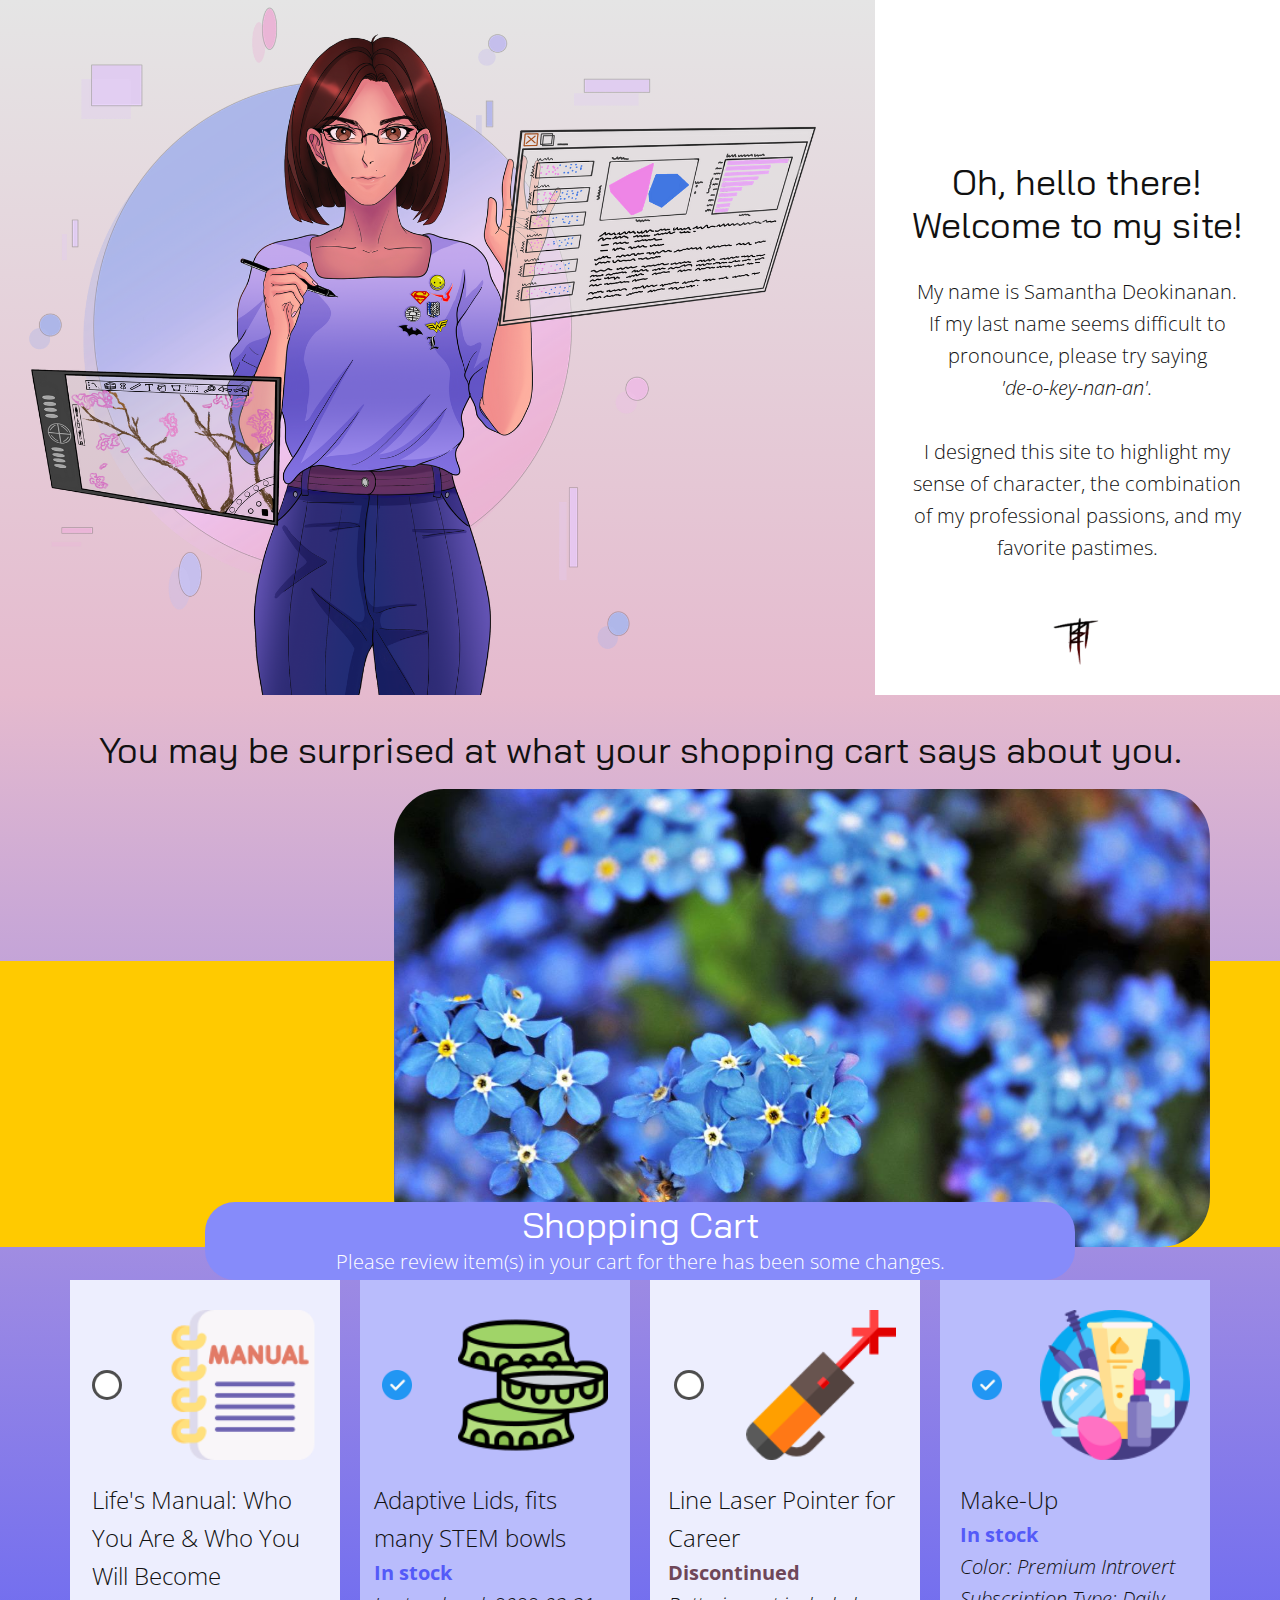
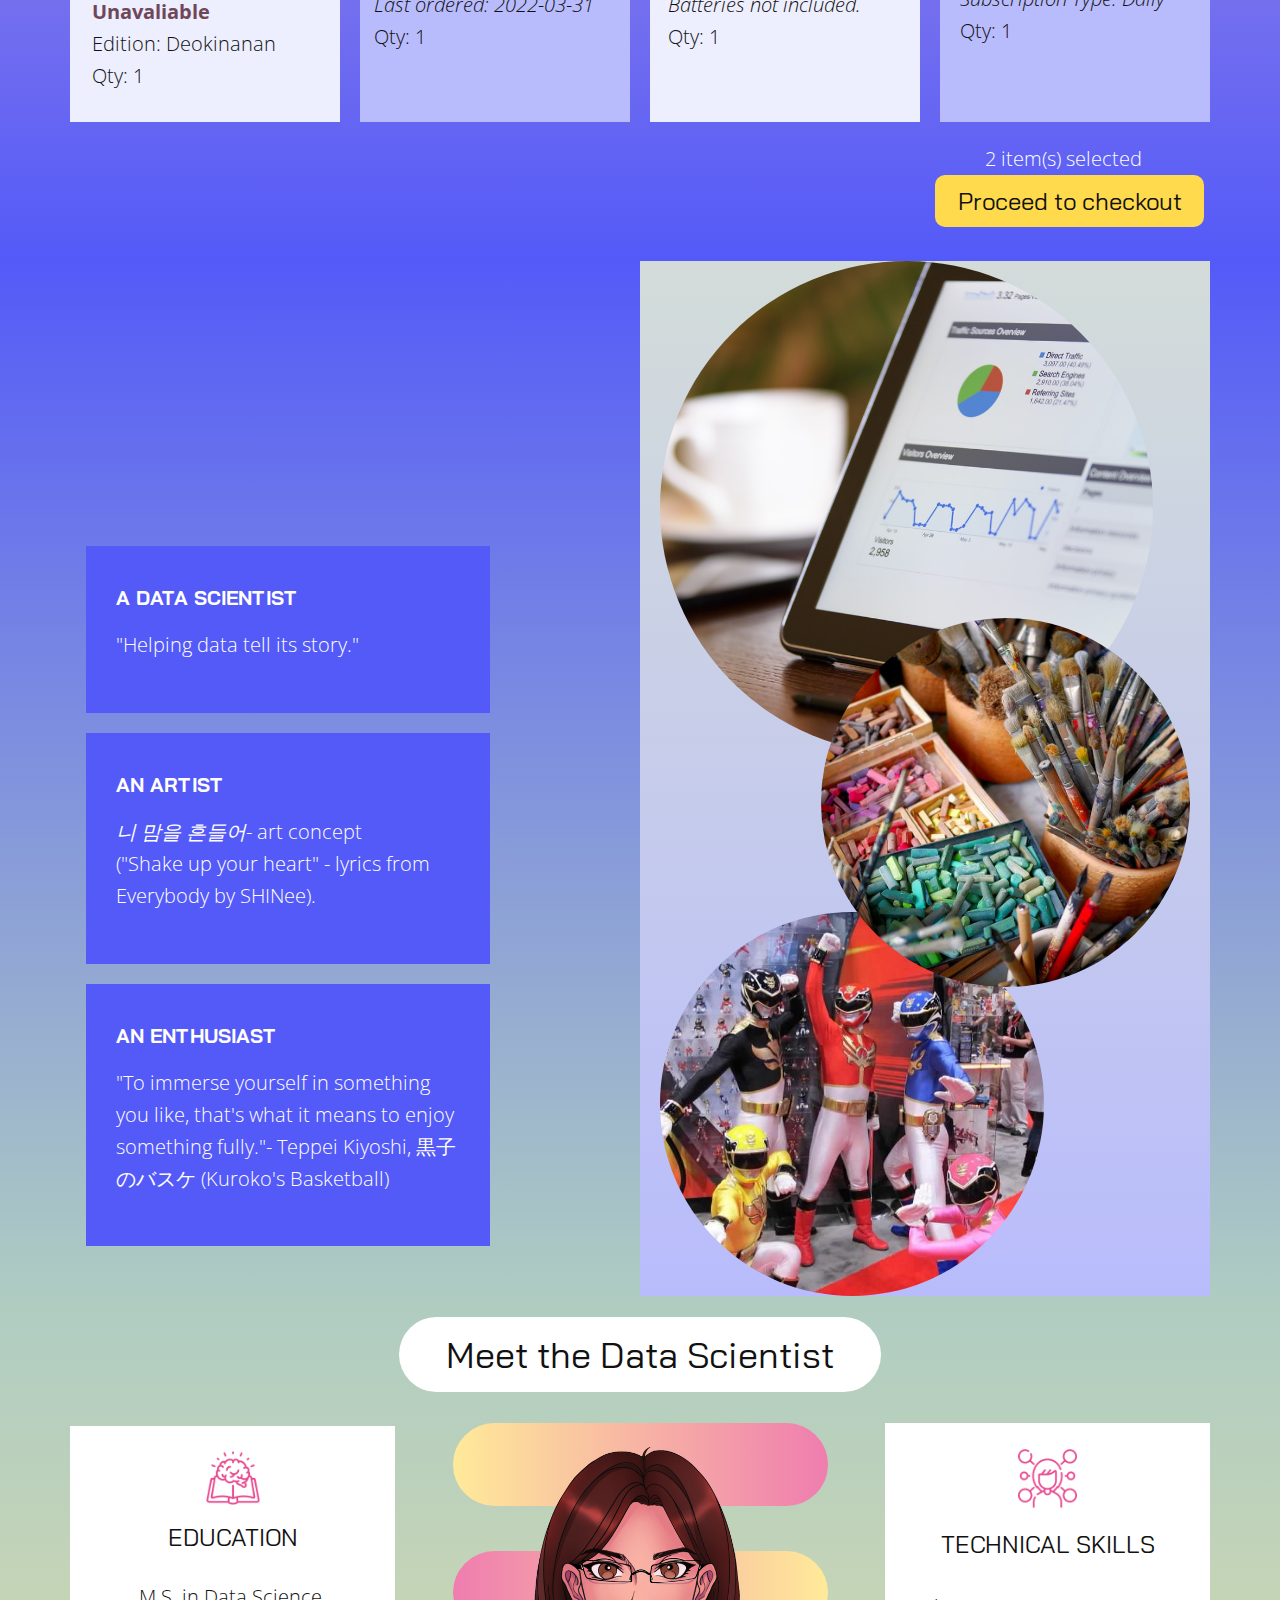
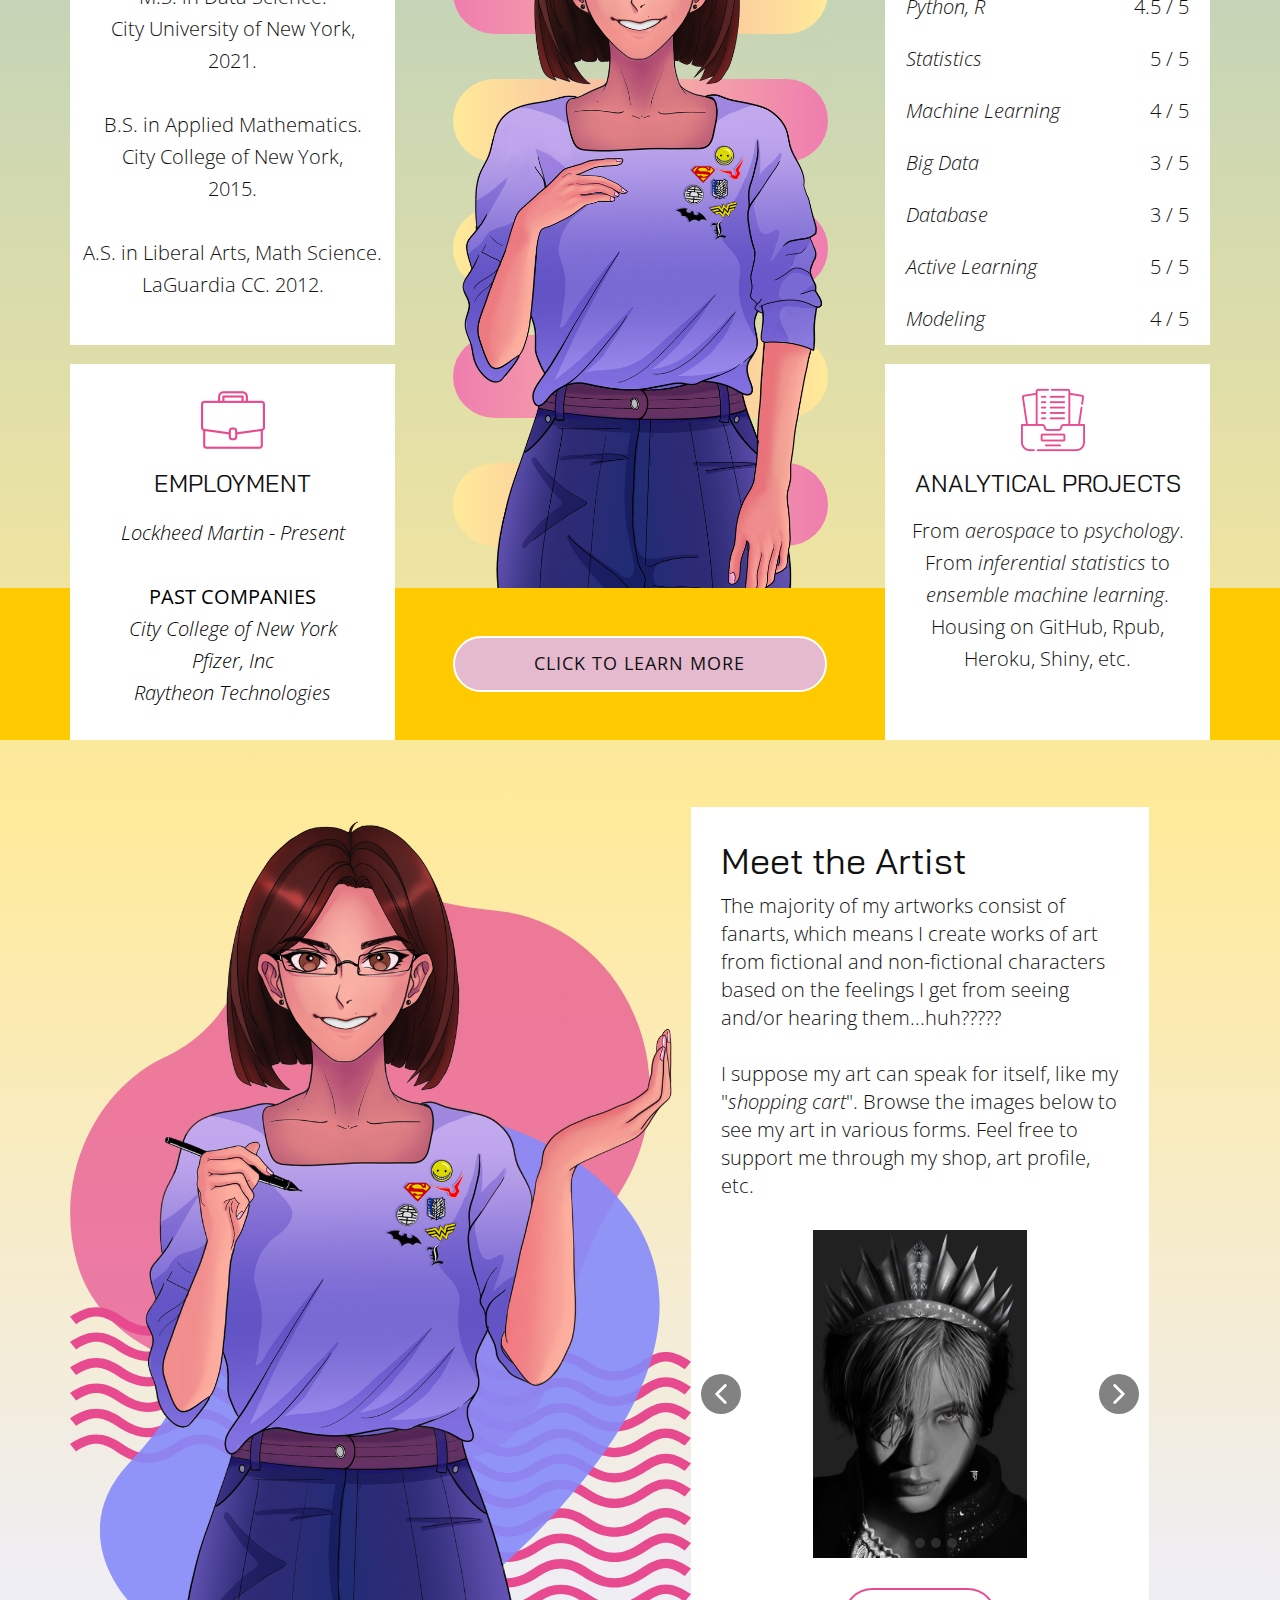
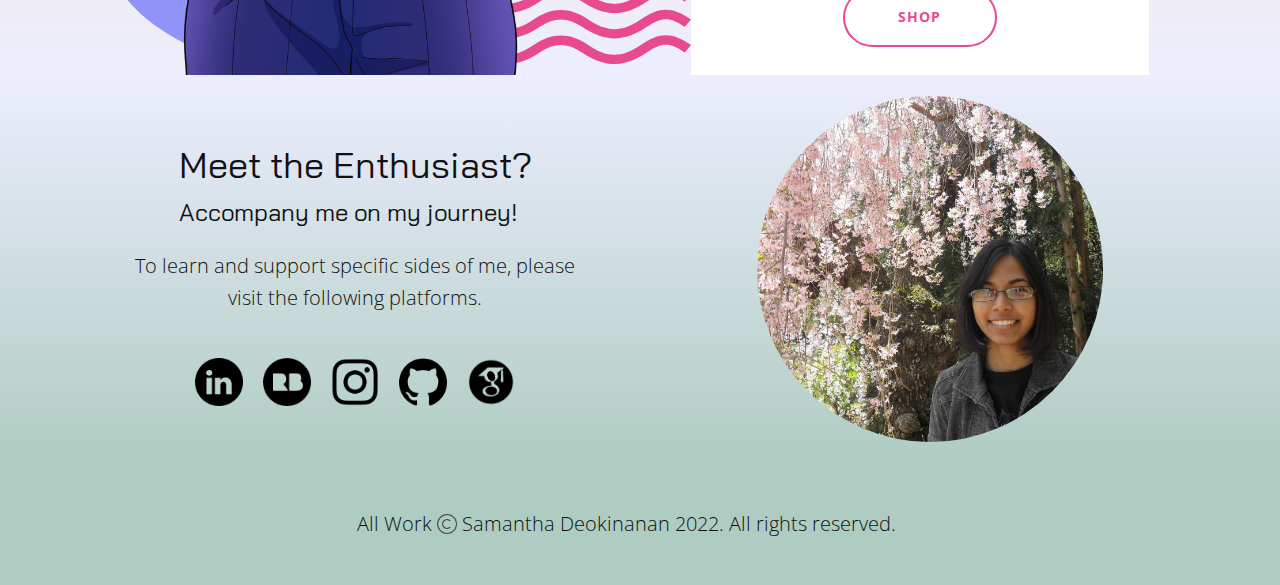
<file: index.html>
<!DOCTYPE html>
<html style="font-size: 16px;"><head>
    <meta name="viewport" content="width=device-width, initial-scale=1.0">
    <meta charset="utf-8">
    <meta name="keywords" content="My shopping cart speaks for who I am., Contact">
    <meta name="description" content="Samantha Deokinanan is an enthusiast of many traits, specifically for data science, and fanart. ">
    <meta name="page_type" content="np-template-header-footer-from-plugin">
    <title>Samantha Deokinanan</title>
    <link rel="stylesheet" href="pagestyle.css" media="screen">
<link rel="stylesheet" href="Home.css" media="screen">
    <script class="u-script" type="text/javascript" src="jquery.js" defer=""></script>
    <script class="u-script" type="text/javascript" src="pagestyle.js" defer=""></script>
    <meta property="og:title" content="Samantha Deokinanan">
    <meta property="og:description" content="Samantha Deokinanan is an enthusiast of many traits, specifically for data science, and fanart. ">
    <meta property="og:image" content="images/intro_self.png">
    <link id="u-theme-google-font" rel="stylesheet" href="https://fonts.googleapis.com/css?family=Open+Sans:300,300i,400,400i,500,500i,600,600i,700,700i,800,800i|Bai+Jamjuree:200,200i,300,300i,400,400i,500,500i,600,600i,700,700i">
        
    
    
    <script type="application/ld+json">{
		"@context": "http://schema.org",
		"@type": "Organization",
		"name": ""
}</script>
    <meta name="theme-color" content="#e84a90">
    <meta property="og:type" content="website">
  </head>
  <body class="u-body u-xl-mode">
    <section class="u-align-center u-clearfix u-gradient u-valign-middle u-section-1" id="carousel_800e">
      <div class="u-clearfix u-expanded-width u-layout-wrap u-layout-wrap-1">
        <div class="u-gutter-0 u-layout">
          <div class="u-layout-row">
            <div class="u-align-left u-container-style u-image u-layout-cell u-size-35-md u-size-35-sm u-size-35-xs u-size-41-lg u-size-41-xl u-image-1" data-image-width="1600" data-image-height="1286">
              <div class="u-container-layout u-container-layout-1"></div>
            </div>
            <div class="u-align-left u-container-style u-layout-cell u-size-19-lg u-size-19-xl u-size-25-md u-size-25-sm u-size-25-xs u-white u-layout-cell-2">
              <div class="u-container-layout u-valign-top-lg u-valign-top-xl u-container-layout-2">
                <h3 class="u-align-center u-text u-text-1">Oh, hello there!<br>Welcome to my site!
                </h3>
                <p class="u-align-center u-text u-text-2"> My name is Samantha Deokinanan.<br> If my last name seems difficult to pronounce, please try saying <br>
                  <span style="font-style: italic;">'de-o-key-nan-an'.</span>
                  <br>
                  <br> I designed this site to highlight my sense of character, the combination of my professional passions, and my favorite pastimes.
                </p>
                <img class="u-image u-image-default u-preserve-proportions u-image-2" alt="" data-image-width="128" data-image-height="132" src="images/art_signature.png">
              </div>
            </div>
          </div>
        </div>
      </div>
    </section>
    <section class="u-align-center u-clearfix u-gradient u-valign-middle u-section-2" id="carousel_6d9b">
      <h3 class="u-align-center u-text u-text-1"> You may be surprised at what your shopping cart says about you. </h3>
      <div class="u-expanded-width u-palette-4-base u-shape u-shape-rectangle u-shape-1"></div>
      <img class="u-image u-image-round u-radius-50 u-image-1" data-image-width="1280" data-image-height="853" src="images/forget_me_not.jpg">
      <div class="u-align-center u-container-style u-expanded-width-xs u-group u-palette-2-light-1 u-radius-30 u-shape-round u-group-1">
        <div class="u-container-layout u-container-layout-1">
          <h3 class="u-text u-text-default u-text-2">Shopping Cart</h3>
          <p class="u-text u-text-default u-text-3">Please review item(s) in your cart for there has been some changes.</p>
        </div>
      </div>
      <div class="u-clearfix u-expanded-width-xs u-gutter-20 u-layout-wrap u-layout-wrap-1">
        <div class="u-gutter-0 u-layout">
          <div class="u-layout-row">
            <div class="u-container-style u-layout-cell u-palette-2-light-3 u-size-15 u-size-30-md u-layout-cell-1">
              <div class="u-container-layout u-container-layout-2"><span class="u-align-right u-file-icon u-icon u-icon-1"><img src="images/manual.png" alt=""></span><span class="u-align-left u-file-icon u-grey-70 u-icon u-icon-circle u-icon-2"><img src="images/1.png" alt=""></span>
                <p class="u-text u-text-4">
                  <span style="font-size: 1.5rem;">Life's Manual: Who You Are &amp; Who You Will Become<br>
                  </span>
                  <span style="font-weight: 700;" class="u-text-palette-1-dark-2">Unavaliable</span>
                  <br>Edition: Deokinanan<br>Qty: 1
                </p>
              </div>
            </div>
            <div class="u-container-style u-layout-cell u-palette-2-light-2 u-size-15 u-size-30-md u-layout-cell-2">
              <div class="u-container-layout u-valign-top-lg u-container-layout-3"><span class="u-file-icon u-icon u-icon-3"><img src="images/lids.png" alt=""></span><span class="u-file-icon u-icon u-icon-4"><img src="images/circle_checked.png" alt=""></span>
                <p class="u-text u-text-5">
                  <span style="font-size: 24px;" class="u-text-palette-1-dark-2">
                    <font color="#111111">Adaptive Lids, fits many STEM bowls</font>
                  </span>
                  <span style="font-weight: 700;" class="u-text-palette-1-dark-2">
                    <br>
                  </span>
                  <span style="font-weight: 700;" class="u-text-palette-2-base">In stock</span>
                  <br><i>Last ordered: 2022-03-31</i>
                  <br>Qty: 1
                </p>
              </div>
            </div>
            <div class="u-container-style u-layout-cell u-palette-2-light-3 u-size-15 u-size-30-md u-layout-cell-3">
              <div class="u-container-layout u-valign-top-md u-container-layout-4"><span class="u-file-icon u-icon u-icon-5"><img src="images/laser.png" alt=""></span><span class="u-file-icon u-grey-70 u-icon u-icon-circle u-icon-6"><img src="images/1.png" alt=""></span>
                <p class="u-text u-text-6">
                  <span style="font-size: 24px;" class="u-text-palette-1-dark-2">
                    <font color="#111111">Line Laser Pointer for Career</font>
                  </span>
                  <span style="font-weight: 700;" class="u-text-palette-1-dark-2">
                    <br>Discontinued
                  </span>
                  <br>
                  <span style="font-style: italic;">Batteries not included.</span>
                  <br>Qty: 1
                </p>
              </div>
            </div>
            <div class="u-container-style u-layout-cell u-palette-2-light-2 u-size-15 u-size-30-md u-layout-cell-4">
              <div class="u-container-layout u-container-layout-5"><span class="u-align-right u-file-icon u-icon u-icon-7"><img src="images/makeup.png" alt=""></span><span class="u-file-icon u-icon u-icon-8"><img src="images/circle_checked.png" alt=""></span>
                <p class="u-align-left u-text u-text-7">
                  <span style="font-size: 24px;" class="u-text-palette-1-dark-2">
                    <font color="#111111">Make-Up</font>
                  </span>
                  <span style="font-weight: 700;" class="u-text-palette-1-dark-2">
                    <br>
                    <span class="u-text-palette-2-base">In stock<br>
                    </span>
                  </span>
                  <span style="font-style: italic;">Color: Premium Introvert<br>Subscription Type: Daily
                  </span>
                  <br>Qty: 1
                </p>
              </div>
            </div>
          </div>
        </div>
      </div>
      <p class="u-align-center u-text u-text-body-alt-color u-text-8">2 item(s) selected</p>
      <div class="u-container-style u-group u-palette-4-light-1 u-radius-10 u-shape-round u-group-2">
        <div class="u-container-layout u-container-layout-6">
          <h4 class="u-align-center u-text u-text-9">Proceed to checkout</h4>
        </div>
      </div>
    </section>
    <section class="u-clearfix u-gradient u-section-3" id="carousel_3bad">
      <div class="u-clearfix u-sheet u-valign-middle-lg u-valign-middle-md u-valign-middle-sm u-valign-middle-xs u-sheet-1">
        <div class="u-container-style u-expanded-width-md u-expanded-width-sm u-expanded-width-xs u-gradient u-group u-shape-rectangle u-group-1">
          <div class="u-container-layout u-valign-top-sm u-valign-top-xs u-container-layout-1">
            <div alt="" class="u-align-left u-image u-image-circle u-image-1" data-image-width="1280" data-image-height="854"></div>
            <div class="u-image u-image-circle u-preserve-proportions u-image-2" alt="" data-image-width="960" data-image-height="657"></div>
            <div alt="" class="u-align-left u-image u-image-circle u-preserve-proportions u-image-3" data-image-width="1280" data-image-height="854"></div>
          </div>
        </div>
        <h3 class="u-hidden-md u-hidden-sm u-hidden-xs u-text u-text-default u-text-white u-text-1" data-animation-name="customAnimationIn" data-animation-duration="1000" data-animation-direction="">Turns out...</h3>
        <h3 class="u-hidden-md u-hidden-sm u-hidden-xs u-hover-feature u-text u-text-default u-text-white u-text-2" data-animation-name="customAnimationIn" data-animation-duration="1000" data-animation-delay="0" data-animation-direction="">I am ordinary...</h3>
        <h3 class="u-hidden-md u-hidden-sm u-hidden-xs u-hover-feature u-text u-text-default u-text-white u-text-3" data-animation-name="customAnimationIn" data-animation-duration="1000" data-animation-delay="0">I am somebody...</h3>
        <h3 class="u-hidden-md u-hidden-sm u-hidden-xs u-text u-text-default u-text-white u-text-4" data-animation-name="customAnimationIn" data-animation-duration="1000" data-animation-delay="0" data-animation-out="1">I am...</h3>
        <div class="u-expanded-width-md u-expanded-width-sm u-expanded-width-xs u-list u-list-1">
          <div class="u-repeater u-repeater-1">
            <div class="u-align-left u-container-style u-list-item u-palette-2-base u-repeater-item u-shape-rectangle u-list-item-1">
              <div class="u-container-layout u-similar-container u-container-layout-2">
                <h5 class="u-text u-text-5"> A data scientist</h5>
                <p class="u-text u-text-6">"Helping data tell its story."<br>
                </p>
              </div>
            </div>
            <div class="u-align-left u-container-style u-list-item u-palette-2-base u-repeater-item u-shape-rectangle u-list-item-2">
              <div class="u-container-layout u-similar-container u-container-layout-3">
                <h5 class="u-text u-text-7">an artist</h5>
                <p class="u-text u-text-8"><i>니 맘을 흔들어</i>- art concept<br>("Shake up your heart" - lyrics from Everybody by SHINee).</p>
              </div>
            </div>
            <div class="u-align-left u-container-style u-list-item u-palette-2-base u-repeater-item u-shape-rectangle u-list-item-3">
              <div class="u-container-layout u-similar-container u-container-layout-4">
                <h5 class="u-text u-text-9"> an Enthusiast</h5>
                <p class="u-text u-text-10"> "To immerse yourself in something you like, that's what it means to enjoy something fully."- Teppei Kiyoshi, 黒子のバスケ (Kuroko's Basketball)</p>
              </div>
            </div>
          </div>
        </div>
      </div>
      
      
    </section>
    <section class="u-clearfix u-gradient u-valign-middle-lg u-section-4" id="carousel_2b1c">
      <div class="u-align-center u-container-style u-group u-radius-50 u-shape-round u-white u-group-1">
        <div class="u-container-layout u-valign-middle u-container-layout-1">
          <h3 class="u-text u-text-body-color u-text-1">Meet the Data Scientist</h3>
        </div>
      </div>
      <div class="u-expanded-width u-palette-4-base u-shape u-shape-rectangle u-shape-1"></div>
      <div class="u-list u-list-1">
        <div class="u-repeater u-repeater-1">
          <div class="u-container-style u-custom-item u-gradient u-list-item u-radius-50 u-repeater-item u-shape-round u-list-item-1">
            <div class="u-container-layout u-similar-container u-container-layout-2"></div>
          </div>
          <div class="u-container-style u-custom-item u-gradient u-list-item u-radius-50 u-repeater-item u-shape-round u-list-item-2">
            <div class="u-container-layout u-similar-container u-container-layout-3"></div>
          </div>
          <div class="u-container-style u-custom-item u-gradient u-list-item u-radius-50 u-repeater-item u-shape-round u-list-item-3">
            <div class="u-container-layout u-similar-container u-container-layout-4"></div>
          </div>
          <div class="u-container-style u-custom-item u-gradient u-list-item u-radius-50 u-repeater-item u-shape-round u-list-item-4">
            <div class="u-container-layout u-similar-container u-container-layout-5"></div>
          </div>
          <div class="u-container-style u-custom-item u-gradient u-list-item u-radius-50 u-repeater-item u-shape-round u-list-item-5">
            <div class="u-container-layout u-similar-container u-container-layout-6"></div>
          </div>
          <div class="u-container-style u-custom-item u-gradient u-list-item u-radius-50 u-repeater-item u-shape-round u-list-item-6">
            <div class="u-container-layout u-similar-container u-container-layout-7"></div>
          </div>
        </div>
      </div>
      <img class="u-image u-image-1" src="images/myself.png" data-image-width="717" data-image-height="1600">
      <div class="u-clearfix u-gutter-32 u-layout-wrap u-layout-wrap-1">
        <div class="u-gutter-0 u-layout">
          <div class="u-layout-row">
            <div class="u-container-style u-layout-cell u-size-60 u-white u-layout-cell-1">
              <div class="u-container-layout u-container-layout-8"><span class="u-file-icon u-icon u-text-palette-1-base u-icon-1"><img src="images/5.png" alt=""></span>
                <h4 class="u-align-center u-text u-text-2">EMPLOYMENT</h4>
                <p class="u-align-center u-text u-text-black u-text-3">Lockheed Martin - Present<br>
                  <br>
                  <span style="font-weight: 400; font-style: normal;">PAST COMPANIES</span>
                  <br>City College of New York<br>Pfizer, Inc<br> Raytheon Technologies
                </p>
              </div>
            </div>
          </div>
        </div>
      </div>
      <div class="u-clearfix u-gutter-32 u-layout-wrap u-layout-wrap-2">
        <div class="u-gutter-0 u-layout">
          <div class="u-layout-row">
            <div class="u-container-style u-layout-cell u-size-60 u-white u-layout-cell-2">
              <div class="u-container-layout u-container-layout-9"><span class="u-file-icon u-icon u-text-palette-1-base u-icon-2"><img src="images/4.png" alt=""></span>
                <h4 class="u-align-center u-text u-text-4">ANALYTICAL PROJECTS</h4>
                <p class="u-align-center u-text u-text-5">From <i>aerospace</i> to <i>psychology</i>.<br>From <i>inferential statistics</i> to <i>ensemble machine learning</i>.<br>Housing on GitHub, Rpub, Heroku, Shiny, etc.<br>
                </p>
              </div>
            </div>
          </div>
        </div>
      </div>
      <a href="https://www.linkedin.com/in/samantha-deokinanan-35766295/" class="u-border-2 u-border-hover-white u-border-white u-btn u-btn-round u-button-style u-hover-white u-palette-3-light-1 u-radius-50 u-btn-1" target="_blank">
        <span style="font-weight: 400;"></span>
        <span style="font-weight: 400;"> Click To learn More</span>
      </a>
      <div class="u-clearfix u-gutter-32 u-layout-wrap u-layout-wrap-3">
        <div class="u-gutter-0 u-layout">
          <div class="u-layout-row">
            <div class="u-container-style u-layout-cell u-size-60 u-white u-layout-cell-3">
              <div class="u-container-layout u-container-layout-10"><span class="u-align-center u-file-icon u-icon u-icon-rectangle u-spacing-18 u-text-palette-1-base u-icon-3"><img src="images/3.png" alt=""></span>
                <h4 class="u-align-center u-text u-text-6">TECHNICAL SKILLS</h4>
                <div class="u-expanded-width-lg u-expanded-width-md u-table u-table-responsive u-table-1">
                  <table class="u-table-entity">
                    <colgroup>
                      <col width="74.35%">
                      <col width="25.65%">
                    </colgroup>
                    <tbody class="u-align-left u-table-body u-table-body-1">
                      <tr style="height: 45px;">
                        <td class="u-table-cell u-table-cell-1">Python, R</td>
                        <td class="u-align-right u-table-cell u-table-cell-2">4.5 / 5</td>
                      </tr>
                      <tr style="height: 45px;">
                        <td class="u-table-cell u-table-cell-3">Statistics</td>
                        <td class="u-align-right u-table-cell u-table-cell-4">5 / 5</td>
                      </tr>
                      <tr style="height: 45px;">
                        <td class="u-table-cell u-table-cell-5">Machine Learning</td>
                        <td class="u-align-right u-table-cell u-table-cell-6">4 / 5</td>
                      </tr>
                      <tr style="height: 45px;">
                        <td class="u-table-cell u-table-cell-7">Big Data</td>
                        <td class="u-align-right u-table-cell u-table-cell-8">3 / 5</td>
                      </tr>
                      <tr style="height: 45px;">
                        <td class="u-table-cell u-table-cell-9">Database</td>
                        <td class="u-align-right u-table-cell u-table-cell-10">3 / 5</td>
                      </tr>
                      <tr style="height: 45px;">
                        <td class="u-table-cell u-table-cell-11">Active Learning</td>
                        <td class="u-align-right u-table-cell u-table-cell-12">5 / 5</td>
                      </tr>
                      <tr style="height: 45px;">
                        <td class="u-table-cell u-table-cell-13">Modeling</td>
                        <td class="u-align-right u-table-cell u-table-cell-14">4 / 5</td>
                      </tr>
                    </tbody>
                  </table>
                </div>
              </div>
            </div>
          </div>
        </div>
      </div>
      <div class="u-clearfix u-gutter-32 u-layout-wrap u-layout-wrap-4">
        <div class="u-gutter-0 u-layout">
          <div class="u-layout-row">
            <div class="u-align-center u-container-style u-layout-cell u-size-60 u-white u-layout-cell-4">
              <div class="u-container-layout u-container-layout-11"><span class="u-file-icon u-icon u-spacing-18 u-text-palette-1-base u-icon-4"><img src="images/2.png" alt=""></span>
                <h4 class="u-text u-text-7">EDUCATION</h4>
                <p class="u-text u-text-8"> M.S. in Data Science.<br>City University of New York,<br> 2021.<br>
                  <br>B.S. in Applied Mathematics.<br>City College of New York,<br> 2015.<br>
                  <br>A.S. in Liberal Arts, Math Science.<br>LaGuardia CC. 2012.
                </p>
              </div>
            </div>
          </div>
        </div>
      </div>
    </section>
    <section class="u-align-center u-clearfix u-gradient u-section-5" id="carousel_db9a">
      <div class="u-clearfix u-sheet u-valign-middle-xl u-sheet-1">
        <div class="u-clearfix u-group-elements u-group-elements-1">
          <div class="u-shape u-shape-svg u-text-palette-1-base u-shape-1">
            <svg class="u-svg-link" preserveAspectRatio="none" viewBox="0 0 160 100" style=""><use xmlns:xlink="http://www.w3.org/1999/xlink" xlink:href="#svg-1f74"></use></svg>
            <svg class="u-svg-content" viewBox="0 0 160 100" x="0px" y="0px" id="svg-1f74"><path d="M133,27.2c-13.9,9.9-25.8,9.9-39.8,0c-9.1-6.4-16.8-6.4-25.9,0c-13.8,9.8-25.1,9.8-38.9,0c-9.2-6.5-15.4-6.5-24.6,0L0,22.4
	c11.2-8,20.6-8.3,32.2,0c11,7.8,19,8.7,31.3,0c11.6-8.3,22.4-7.9,33.5,0c11.4,8.2,20.3,8.5,32.2,0c11.6-8.3,19.2-8.3,30.8,0
	l-3.8,4.8C146.9,20.6,142.3,20.6,133,27.2z M133,11c-13.9,9.9-25.8,9.9-39.8,0c-9.1-6.4-16.8-6.4-25.9,0c-13.8,9.8-25.1,9.8-38.9,0
	C19.2,4.5,13,4.5,3.8,11L0,6.2c11.2-8,20.6-8.3,32.2,0c11,7.8,19,8.7,31.3,0c11.6-8.3,22.4-7.9,33.5,0c11.4,8.2,20.3,8.5,32.2,0
	c11.6-8.3,19.2-8.3,30.8,0l-3.8,4.8C146.9,4.4,142.3,4.4,133,11z M32.2,38.8c11,7.8,19,8.7,31.3,0c11.6-8.3,22.4-7.9,33.5,0
	c11.4,8.2,20.3,8.5,32.2,0c11.6-8.3,19.2-8.3,30.8,0l-3.8,4.8c-9.3-6.6-13.9-6.6-23.3,0c-13.9,9.9-25.8,9.9-39.8,0
	c-9.1-6.4-16.8-6.4-25.9,0c-13.8,9.8-25.1,9.8-38.9,0c-9.2-6.5-15.4-6.5-24.6,0L0,38.8C11.2,30.8,20.6,30.5,32.2,38.8z M133,76.2
	c-13.9,9.9-25.8,9.9-39.8,0c-9.1-6.4-16.8-6.4-25.9,0c-13.8,9.8-25.1,9.8-38.9,0c-9.2-6.5-15.4-6.5-24.6,0L0,71.4
	c11.2-8,20.6-8.3,32.2,0c11,7.8,19,8.7,31.3,0c11.6-8.3,22.4-7.9,33.5,0c11.4,8.2,20.3,8.5,32.2,0c11.6-8.3,19.2-8.3,30.8,0
	l-3.8,4.8C146.9,69.6,142.3,69.6,133,76.2z M133,60c-13.9,9.9-25.8,9.9-39.8,0c-9.1-6.4-16.8-6.4-25.9,0c-13.8,9.8-25.1,9.8-38.9,0
	c-9.2-6.5-15.4-6.5-24.6,0L0,55.2c11.2-8,20.6-8.3,32.2,0c11,7.8,19,8.7,31.3,0c11.6-8.3,22.4-7.9,33.5,0c11.4,8.2,20.3,8.5,32.2,0
	c11.6-8.3,19.2-8.3,30.8,0l-3.8,4.8C146.9,53.4,142.3,53.4,133,60z M32.2,87.8c11,7.8,19,8.7,31.3,0c11.6-8.3,22.4-7.9,33.5,0
	c11.4,8.2,20.3,8.5,32.2,0c11.6-8.3,19.2-8.3,30.8,0l-3.8,4.8c-9.3-6.6-13.9-6.6-23.3,0c-13.9,9.9-25.8,9.9-39.8,0
	c-9.1-6.4-16.8-6.4-25.9,0c-13.8,9.8-25.1,9.8-38.9,0c-9.2-6.5-15.4-6.5-24.6,0L0,87.8C11.2,79.8,20.6,79.5,32.2,87.8z"></path></svg>
          </div>
          <div class="u-shape u-shape-svg u-text-palette-1-base u-shape-2">
            <svg class="u-svg-link" preserveAspectRatio="none" viewBox="0 0 160 100" style=""><use xmlns:xlink="http://www.w3.org/1999/xlink" xlink:href="#svg-1a3a"></use></svg>
            <svg class="u-svg-content" viewBox="0 0 160 100" x="0px" y="0px" id="svg-1a3a"><path d="M133,27.2c-13.9,9.9-25.8,9.9-39.8,0c-9.1-6.4-16.8-6.4-25.9,0c-13.8,9.8-25.1,9.8-38.9,0c-9.2-6.5-15.4-6.5-24.6,0L0,22.4
	c11.2-8,20.6-8.3,32.2,0c11,7.8,19,8.7,31.3,0c11.6-8.3,22.4-7.9,33.5,0c11.4,8.2,20.3,8.5,32.2,0c11.6-8.3,19.2-8.3,30.8,0
	l-3.8,4.8C146.9,20.6,142.3,20.6,133,27.2z M133,11c-13.9,9.9-25.8,9.9-39.8,0c-9.1-6.4-16.8-6.4-25.9,0c-13.8,9.8-25.1,9.8-38.9,0
	C19.2,4.5,13,4.5,3.8,11L0,6.2c11.2-8,20.6-8.3,32.2,0c11,7.8,19,8.7,31.3,0c11.6-8.3,22.4-7.9,33.5,0c11.4,8.2,20.3,8.5,32.2,0
	c11.6-8.3,19.2-8.3,30.8,0l-3.8,4.8C146.9,4.4,142.3,4.4,133,11z M32.2,38.8c11,7.8,19,8.7,31.3,0c11.6-8.3,22.4-7.9,33.5,0
	c11.4,8.2,20.3,8.5,32.2,0c11.6-8.3,19.2-8.3,30.8,0l-3.8,4.8c-9.3-6.6-13.9-6.6-23.3,0c-13.9,9.9-25.8,9.9-39.8,0
	c-9.1-6.4-16.8-6.4-25.9,0c-13.8,9.8-25.1,9.8-38.9,0c-9.2-6.5-15.4-6.5-24.6,0L0,38.8C11.2,30.8,20.6,30.5,32.2,38.8z M133,76.2
	c-13.9,9.9-25.8,9.9-39.8,0c-9.1-6.4-16.8-6.4-25.9,0c-13.8,9.8-25.1,9.8-38.9,0c-9.2-6.5-15.4-6.5-24.6,0L0,71.4
	c11.2-8,20.6-8.3,32.2,0c11,7.8,19,8.7,31.3,0c11.6-8.3,22.4-7.9,33.5,0c11.4,8.2,20.3,8.5,32.2,0c11.6-8.3,19.2-8.3,30.8,0
	l-3.8,4.8C146.9,69.6,142.3,69.6,133,76.2z M133,60c-13.9,9.9-25.8,9.9-39.8,0c-9.1-6.4-16.8-6.4-25.9,0c-13.8,9.8-25.1,9.8-38.9,0
	c-9.2-6.5-15.4-6.5-24.6,0L0,55.2c11.2-8,20.6-8.3,32.2,0c11,7.8,19,8.7,31.3,0c11.6-8.3,22.4-7.9,33.5,0c11.4,8.2,20.3,8.5,32.2,0
	c11.6-8.3,19.2-8.3,30.8,0l-3.8,4.8C146.9,53.4,142.3,53.4,133,60z M32.2,87.8c11,7.8,19,8.7,31.3,0c11.6-8.3,22.4-7.9,33.5,0
	c11.4,8.2,20.3,8.5,32.2,0c11.6-8.3,19.2-8.3,30.8,0l-3.8,4.8c-9.3-6.6-13.9-6.6-23.3,0c-13.9,9.9-25.8,9.9-39.8,0
	c-9.1-6.4-16.8-6.4-25.9,0c-13.8,9.8-25.1,9.8-38.9,0c-9.2-6.5-15.4-6.5-24.6,0L0,87.8C11.2,79.8,20.6,79.5,32.2,87.8z"></path></svg>
          </div>
        </div>
        <div class="u-shape u-shape-svg u-text-palette-1-base u-shape-3">
          <svg class="u-svg-link" preserveAspectRatio="none" viewBox="0 0 160 100" style=""><use xmlns:xlink="http://www.w3.org/1999/xlink" xlink:href="#svg-fbbf"></use></svg>
          <svg class="u-svg-content" viewBox="0 0 160 100" x="0px" y="0px" id="svg-fbbf"><path d="M133,27.2c-13.9,9.9-25.8,9.9-39.8,0c-9.1-6.4-16.8-6.4-25.9,0c-13.8,9.8-25.1,9.8-38.9,0c-9.2-6.5-15.4-6.5-24.6,0L0,22.4
	c11.2-8,20.6-8.3,32.2,0c11,7.8,19,8.7,31.3,0c11.6-8.3,22.4-7.9,33.5,0c11.4,8.2,20.3,8.5,32.2,0c11.6-8.3,19.2-8.3,30.8,0
	l-3.8,4.8C146.9,20.6,142.3,20.6,133,27.2z M133,11c-13.9,9.9-25.8,9.9-39.8,0c-9.1-6.4-16.8-6.4-25.9,0c-13.8,9.8-25.1,9.8-38.9,0
	C19.2,4.5,13,4.5,3.8,11L0,6.2c11.2-8,20.6-8.3,32.2,0c11,7.8,19,8.7,31.3,0c11.6-8.3,22.4-7.9,33.5,0c11.4,8.2,20.3,8.5,32.2,0
	c11.6-8.3,19.2-8.3,30.8,0l-3.8,4.8C146.9,4.4,142.3,4.4,133,11z M32.2,38.8c11,7.8,19,8.7,31.3,0c11.6-8.3,22.4-7.9,33.5,0
	c11.4,8.2,20.3,8.5,32.2,0c11.6-8.3,19.2-8.3,30.8,0l-3.8,4.8c-9.3-6.6-13.9-6.6-23.3,0c-13.9,9.9-25.8,9.9-39.8,0
	c-9.1-6.4-16.8-6.4-25.9,0c-13.8,9.8-25.1,9.8-38.9,0c-9.2-6.5-15.4-6.5-24.6,0L0,38.8C11.2,30.8,20.6,30.5,32.2,38.8z M133,76.2
	c-13.9,9.9-25.8,9.9-39.8,0c-9.1-6.4-16.8-6.4-25.9,0c-13.8,9.8-25.1,9.8-38.9,0c-9.2-6.5-15.4-6.5-24.6,0L0,71.4
	c11.2-8,20.6-8.3,32.2,0c11,7.8,19,8.7,31.3,0c11.6-8.3,22.4-7.9,33.5,0c11.4,8.2,20.3,8.5,32.2,0c11.6-8.3,19.2-8.3,30.8,0
	l-3.8,4.8C146.9,69.6,142.3,69.6,133,76.2z M133,60c-13.9,9.9-25.8,9.9-39.8,0c-9.1-6.4-16.8-6.4-25.9,0c-13.8,9.8-25.1,9.8-38.9,0
	c-9.2-6.5-15.4-6.5-24.6,0L0,55.2c11.2-8,20.6-8.3,32.2,0c11,7.8,19,8.7,31.3,0c11.6-8.3,22.4-7.9,33.5,0c11.4,8.2,20.3,8.5,32.2,0
	c11.6-8.3,19.2-8.3,30.8,0l-3.8,4.8C146.9,53.4,142.3,53.4,133,60z M32.2,87.8c11,7.8,19,8.7,31.3,0c11.6-8.3,22.4-7.9,33.5,0
	c11.4,8.2,20.3,8.5,32.2,0c11.6-8.3,19.2-8.3,30.8,0l-3.8,4.8c-9.3-6.6-13.9-6.6-23.3,0c-13.9,9.9-25.8,9.9-39.8,0
	c-9.1-6.4-16.8-6.4-25.9,0c-13.8,9.8-25.1,9.8-38.9,0c-9.2-6.5-15.4-6.5-24.6,0L0,87.8C11.2,79.8,20.6,79.5,32.2,87.8z"></path></svg>
        </div>
        <div class="u-opacity u-opacity-70 u-shape u-shape-svg u-text-palette-1-base u-shape-4">
          <svg class="u-svg-link" preserveAspectRatio="none" viewBox="0 0 160 150" style=""><use xmlns:xlink="http://www.w3.org/1999/xlink" xlink:href="#svg-feff"></use></svg>
          <svg class="u-svg-content" viewBox="0 0 160 150" x="0px" y="0px" id="svg-feff"><path d="M43.2,126.9c14.2,1.3,27.6,7,39.1,15.6c8.3,6.1,19.4,10.3,32.7,5.3c11.7-4.4,18.6-17.4,21-30.2c2.6-13.3,8.1-25.9,15.7-37.1
	c8.3-12.1,10.8-27.9,5.3-42.7C150.5,20.3,134.6,9,117,7.6C107.9,6.9,98.8,5,90.1,1.9C83-0.6,75-0.7,67.4,2.1
	c-9.9,3.7-17,11.6-20.1,21c-3.3,10.1-10.9,18-20.6,22.2c-0.1,0-0.1,0.1-0.2,0.1c-20.3,8.9-31,32-24.6,53.2
	C6.9,115.6,25.2,125.2,43.2,126.9z"></path></svg>
        </div>
        <div class="u-rotation-parent u-rotation-parent-1">
          <div class="u-opacity u-opacity-90 u-rotate-270 u-shape u-shape-svg u-text-palette-2-light-1 u-shape-5">
            <svg class="u-svg-link" preserveAspectRatio="none" viewBox="0 0 160 110" style=""><use xmlns:xlink="http://www.w3.org/1999/xlink" xlink:href="#svg-c606"></use></svg>
            <svg class="u-svg-content" viewBox="0 0 160 110" x="0px" y="0px" id="svg-c606"><path d="M57.5,5.6c-17-10.9-35.9-4.1-45.4,4.5C-4.4,24.9-13.6,56.8,50.4,93.6c106.8,61.5,141.6-69.8,77.4-78.5
	C84.5,9.3,88.9,25.8,57.5,5.6z"></path></svg>
          </div>
        </div>
        <div class="u-clearfix u-expanded-width-lg u-expanded-width-md u-expanded-width-sm u-expanded-width-xs u-layout-wrap u-layout-wrap-1">
          <div class="u-gutter-0 u-layout">
            <div class="u-layout-row">
              <div class="u-container-style u-image u-layout-cell u-size-33 u-image-1" data-image-width="943" data-image-height="1600">
                <div class="u-container-layout u-container-layout-1"></div>
              </div>
              <div class="u-align-left u-container-style u-layout-cell u-size-27 u-white u-layout-cell-2">
                <div class="u-container-layout u-container-layout-2">
                  <h3 class="u-text u-text-1">Meet the Artist</h3>
                  <p class="u-text u-text-2"> The majority of my artworks consist of fanarts, which means I create works of art from fictional and non-fictional characters based on the feelings I get from seeing and/or hearing them...huh?????<br>
                    <br>I suppose my art can speak for itself, like my "<span style="font-style: italic;">shopping cart</span>". Browse the images below to see my art in various forms. Feel free to support me through my shop, art profile, etc.
                  </p>
                  <div class="u-carousel u-expanded-width u-gallery u-gallery-slider u-layout-carousel u-lightbox u-no-transition u-show-text-on-hover u-gallery-1" data-interval="3000" data-u-ride="carousel" id="carousel-dc9e">
                    <ol class="u-absolute-hcenter u-carousel-indicators u-carousel-indicators-1">
                      <li data-u-target="#carousel-dc9e" data-u-slide-to="0" class="u-active u-grey-70 u-shape-circle" style="width: 10px; height: 10px;"></li>
                      <li data-u-target="#carousel-dc9e" data-u-slide-to="1" class="u-grey-70 u-shape-circle" style="width: 10px; height: 10px;"></li>
                      <li data-u-target="#carousel-dc9e" data-u-slide-to="2" class="u-grey-70 u-shape-circle" style="width: 10px; height: 10px;"></li>
                      <li data-u-target="#carousel-dc9e" data-u-slide-to="3" class="u-grey-70 u-shape-circle" style="width: 10px; height: 10px;"></li>
                      <li data-u-target="#carousel-dc9e" data-u-slide-to="4" class="u-grey-70 u-shape-circle" style="width: 10px; height: 10px;"></li>
                    </ol>
                    <div class="u-carousel-inner u-gallery-inner" role="listbox">
                      <div class="u-active u-carousel-item u-effect-fade u-gallery-item u-carousel-item-1">
                        <div class="u-back-slide" data-image-width="1040" data-image-height="1600">
                          <img class="u-back-image u-expanded u-image-contain u-back-image-1" src="images/TaeminWant.jpg">
                        </div>
                        <div class="u-align-center u-over-slide u-shading u-valign-bottom u-over-slide-1">
                          <h3 class="u-gallery-heading">Digital Portaits</h3>
                          <p class="u-gallery-text">TAEMIN | WANT</p>
                        </div>
                      </div>
                      <div class="u-carousel-item u-effect-fade u-gallery-item u-carousel-item-2">
                        <div class="u-back-slide" data-image-width="1253" data-image-height="1600">
                          <img class="u-back-image u-expanded u-image-contain" src="images/Jonghyun-maybetomorrow.jpg">
                        </div>
                        <div class="u-align-center u-over-slide u-shading u-valign-bottom u-over-slide-2">
                          <h3 class="u-gallery-heading">Mixed-Media Portaits</h3>
                          <p class="u-gallery-text">Jonghyun | Maybe Tomorrow</p>
                        </div>
                      </div>
                      <div class="u-carousel-item u-effect-fade u-gallery-item u-carousel-item-3">
                        <div class="u-back-slide" data-image-width="1229" data-image-height="1600">
                          <img class="u-back-image u-expanded u-image-contain" src="images/Chester.jpeg">
                        </div>
                        <div class="u-align-center u-over-slide u-shading u-valign-bottom u-over-slide-3">
                          <h3 class="u-gallery-heading">Pencil Portaits</h3>
                          <p class="u-gallery-text">Chester Bennington | My Voice</p>
                        </div>
                      </div>
                      <div class="u-carousel-item u-effect-fade u-gallery-item u-carousel-item-4">
                        <div class="u-back-slide" data-image-width="1600" data-image-height="1280">
                          <img class="u-back-image u-expanded u-image-contain" src="images/howl_moving_castle.jpg">
                        </div>
                        <div class="u-align-center u-over-slide u-shading u-valign-bottom u-over-slide-4">
                          <h3 class="u-gallery-heading">Semi-Realism Characters</h3>
                          <p class="u-gallery-text">Howl's Moving Castle</p>
                        </div>
                      </div>
                      <div class="u-carousel-item u-effect-fade u-gallery-item u-carousel-item-5">
                        <div class="u-back-slide" data-image-width="1440" data-image-height="1600">
                          <img class="u-back-image u-expanded u-image-contain" src="images/balance_unlimited.png">
                        </div>
                        <div class="u-align-center u-over-slide u-shading u-valign-bottom u-over-slide-5">
                          <h3 class="u-gallery-heading">Anime Characters</h3>
                          <p class="u-gallery-text">富豪刑事 Balance:UNLIMITED</p>
                        </div>
                      </div>
                    </div>
                    <a class="u-absolute-vcenter u-carousel-control u-carousel-control-prev u-grey-70 u-icon-circle u-opacity u-opacity-70 u-spacing-10 u-text-white u-carousel-control-1" href="#carousel-dc9e" role="button" data-u-slide="prev">
                      <span aria-hidden="true">
                        <svg viewBox="0 0 451.847 451.847"><path d="M97.141,225.92c0-8.095,3.091-16.192,9.259-22.366L300.689,9.27c12.359-12.359,32.397-12.359,44.751,0
c12.354,12.354,12.354,32.388,0,44.748L173.525,225.92l171.903,171.909c12.354,12.354,12.354,32.391,0,44.744
c-12.354,12.365-32.386,12.365-44.745,0l-194.29-194.281C100.226,242.115,97.141,234.018,97.141,225.92z"></path></svg>
                      </span>
                      <span class="sr-only">
                        <svg viewBox="0 0 451.847 451.847"><path d="M97.141,225.92c0-8.095,3.091-16.192,9.259-22.366L300.689,9.27c12.359-12.359,32.397-12.359,44.751,0
c12.354,12.354,12.354,32.388,0,44.748L173.525,225.92l171.903,171.909c12.354,12.354,12.354,32.391,0,44.744
c-12.354,12.365-32.386,12.365-44.745,0l-194.29-194.281C100.226,242.115,97.141,234.018,97.141,225.92z"></path></svg>
                      </span>
                    </a>
                    <a class="u-absolute-vcenter u-carousel-control u-carousel-control-next u-grey-70 u-icon-circle u-opacity u-opacity-70 u-spacing-10 u-text-white u-carousel-control-2" href="#carousel-dc9e" role="button" data-u-slide="next">
                      <span aria-hidden="true">
                        <svg viewBox="0 0 451.846 451.847"><path d="M345.441,248.292L151.154,442.573c-12.359,12.365-32.397,12.365-44.75,0c-12.354-12.354-12.354-32.391,0-44.744
L278.318,225.92L106.409,54.017c-12.354-12.359-12.354-32.394,0-44.748c12.354-12.359,32.391-12.359,44.75,0l194.287,194.284
c6.177,6.18,9.262,14.271,9.262,22.366C354.708,234.018,351.617,242.115,345.441,248.292z"></path></svg>
                      </span>
                      <span class="sr-only">
                        <svg viewBox="0 0 451.846 451.847"><path d="M345.441,248.292L151.154,442.573c-12.359,12.365-32.397,12.365-44.75,0c-12.354-12.354-12.354-32.391,0-44.744
L278.318,225.92L106.409,54.017c-12.354-12.359-12.354-32.394,0-44.748c12.354-12.359,32.391-12.359,44.75,0l194.287,194.284
c6.177,6.18,9.262,14.271,9.262,22.366C354.708,234.018,351.617,242.115,345.441,248.292z"></path></svg>
                      </span>
                    </a>
                  </div>
                  <a href="https://www.redbubble.com/people/greeneyefirefly/shop" class="u-border-2 u-border-hover-palette-1-base u-border-palette-1-base u-btn u-btn-round u-button-style u-hover-palette-1-base u-none u-radius-50 u-btn-1" target="_blank">Shop</a>
                </div>
              </div>
            </div>
          </div>
        </div>
      </div>
    </section>
    <section class="u-clearfix u-gradient u-section-6" id="sec-2b53">
      <div class="u-clearfix u-sheet u-valign-middle-lg u-sheet-1">
        <div class="u-expanded-width-xs u-image u-image-circle u-preserve-proportions u-image-1" alt="" data-image-width="1600" data-image-height="1200">
          <div class="u-preserve-proportions-child" style="padding-top: 100%;"></div>
        </div>
        <div class="u-clearfix u-gutter-100 u-layout-wrap u-layout-wrap-1">
          <div class="u-gutter-0 u-layout">
            <div class="u-layout-row">
              <div class="u-align-center-xs u-container-style u-layout-cell u-left-cell u-size-60 u-layout-cell-1">
                <div class="u-container-layout u-valign-middle-lg u-valign-middle-md u-valign-middle-xl u-container-layout-1">
                  <h3 class="u-align-left-lg u-align-left-md u-align-left-sm u-align-left-xl u-text u-text-default u-text-1">Meet the ​Enthusiast?<br>
                    <span style="font-size: 1.5rem;">Accompany me on my journey!</span>
                  </h3>
                  <p class="u-align-center-lg u-align-center-md u-align-center-sm u-align-center-xl u-text u-text-2"> To learn and support specific sides of me, please visit the following platforms.<br>
                  </p>
                  <div class="u-social-icons u-spacing-20 u-social-icons-1">
                    <a class="u-social-url" target="_blank" data-type="Custom" title="LinkedIn" href="https://www.linkedin.com/in/samantha-deokinanan-35766295/"><span class="u-file-icon u-icon u-social-custom u-social-icon u-icon-1"><img src="images/linkedin.png" alt=""></span>
                    </a>
                    <a class="u-social-url" title="RedBubble" target="_blank" href="https://www.redbubble.com/people/greeneyefirefly/shop"><span class="u-file-icon u-icon u-social-facebook u-social-icon u-icon-2"><img src="images/redbubble.png" alt=""></span>
                    </a>
                    <a class="u-social-url" target="_blank" data-type="Instagram" title="Instagram" href="https://www.instagram.com/sam13hope_life/"><span class="u-file-icon u-icon u-social-icon u-social-instagram u-icon-3"><img src="images/instagram.png" alt=""></span>
                    </a>
                    <a class="u-social-url" title="GitHub" target="_blank" href="https://github.com/greeneyefirefly"><span class="u-file-icon u-icon u-social-icon u-social-twitter u-icon-4"><img src="images/github.png" alt=""></span>
                    </a>
                    <a class="u-social-url" target="_blank" data-type="Custom" title="Google Scholar" href="https://scholar.google.com/scholar?q=author:%22Deokinanan%20Samantha%22"><span class="u-file-icon u-icon u-social-custom u-social-icon u-icon-5"><img src="images/google_scholar.png" alt=""></span>
                    </a>
                  </div>
                </div>
              </div>
            </div>
          </div>
        </div>
      </div>
    </section>
    
    
    <footer class="u-align-center u-clearfix u-footer u-palette-5-light-1 u-footer" id="sec-5185"><div class="u-align-left u-clearfix u-sheet u-valign-middle u-sheet-1">
        <p class="u-align-center-xs u-text u-text-1">All Work&nbsp;<span class="u-file-icon u-icon u-text-grey-70 u-icon-1"><img src="images/6.png" alt=""></span> Samantha Deokinanan 2022. All rights reserved.
        </p>
      </div></footer>
  
</body></html>
</file>
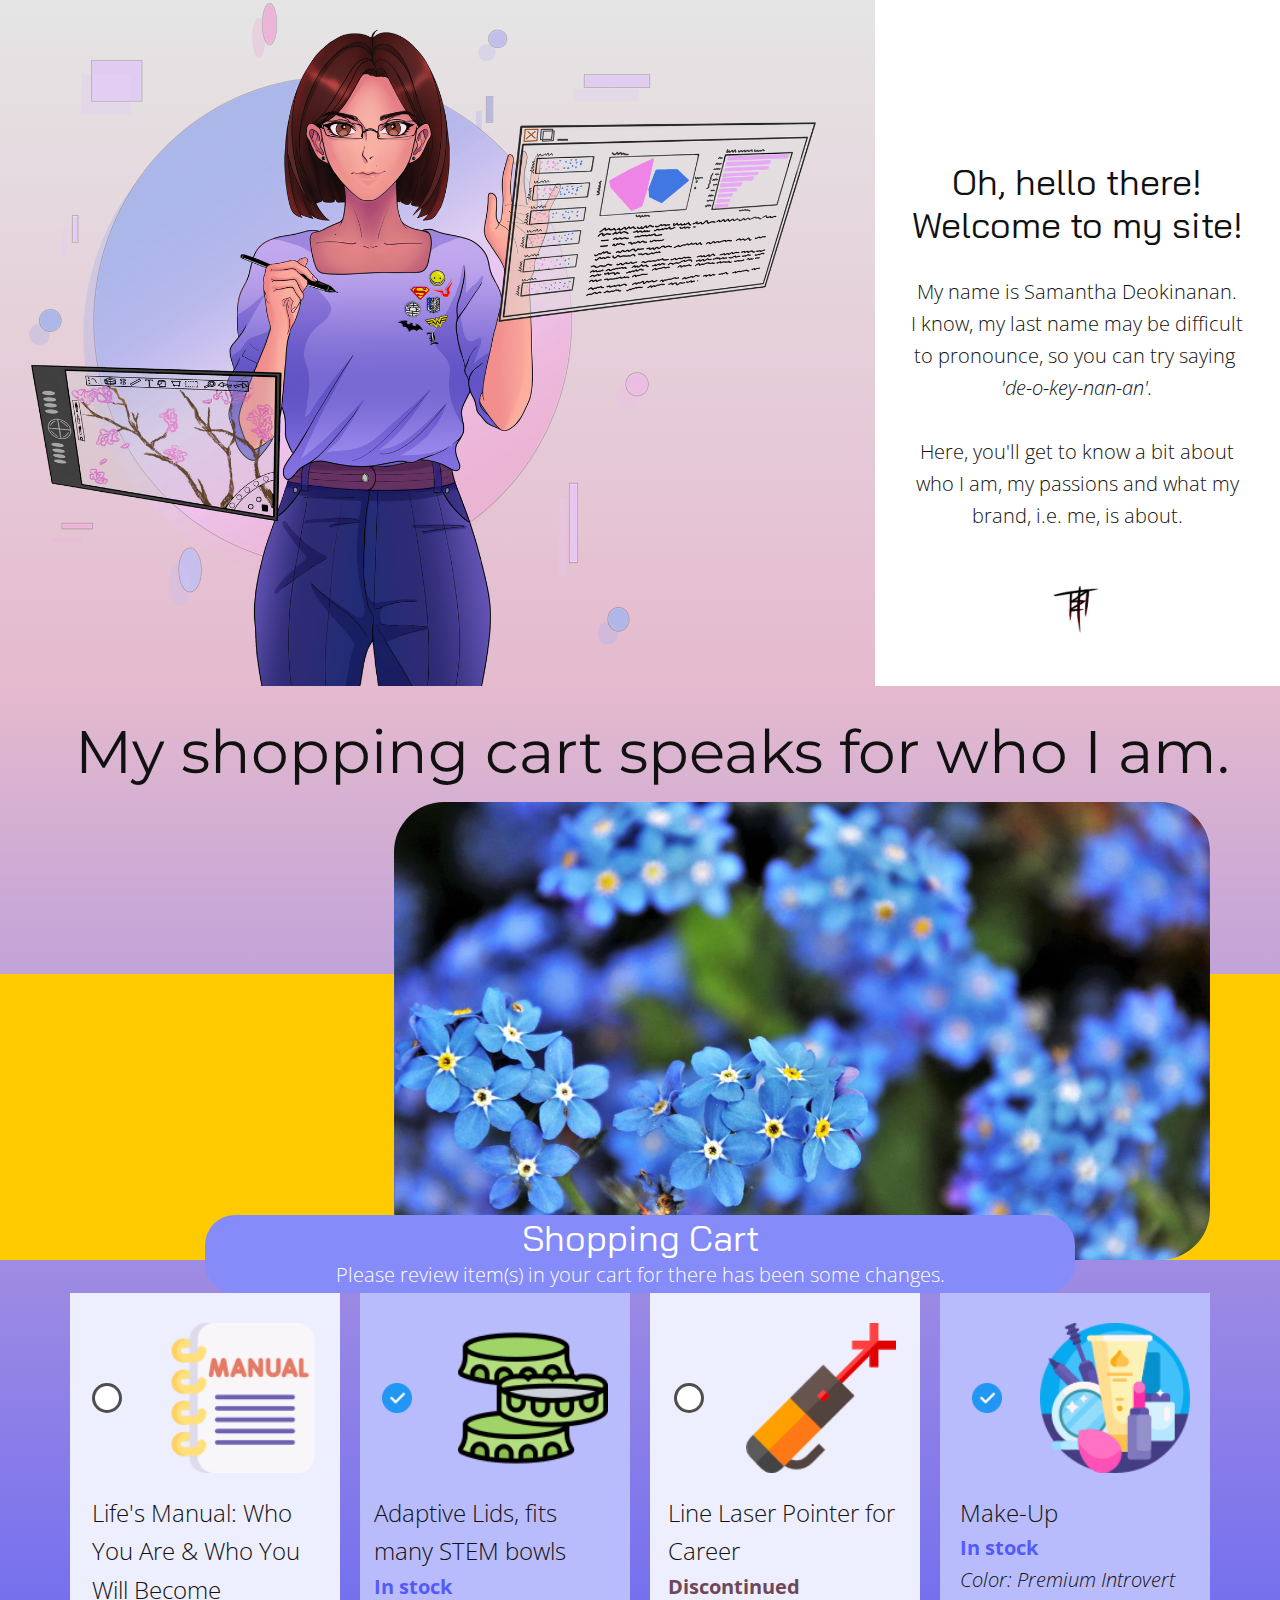
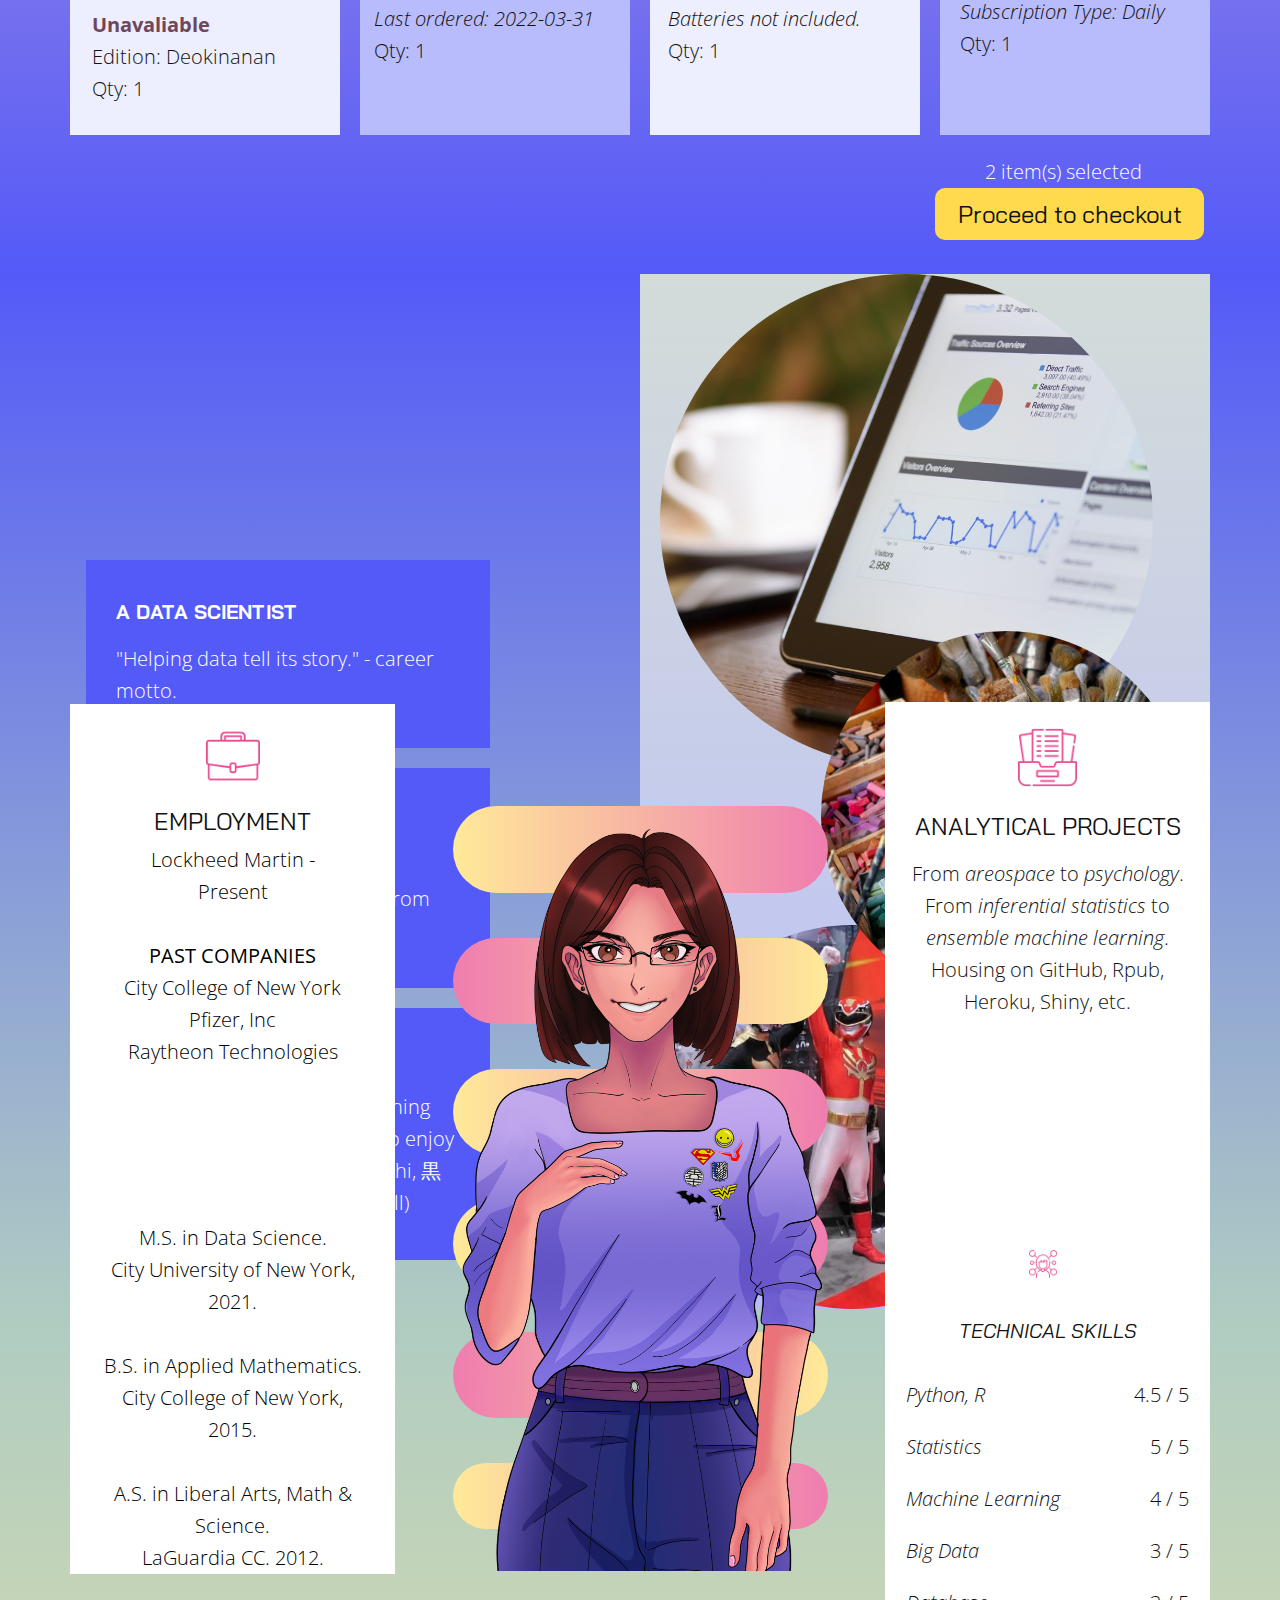
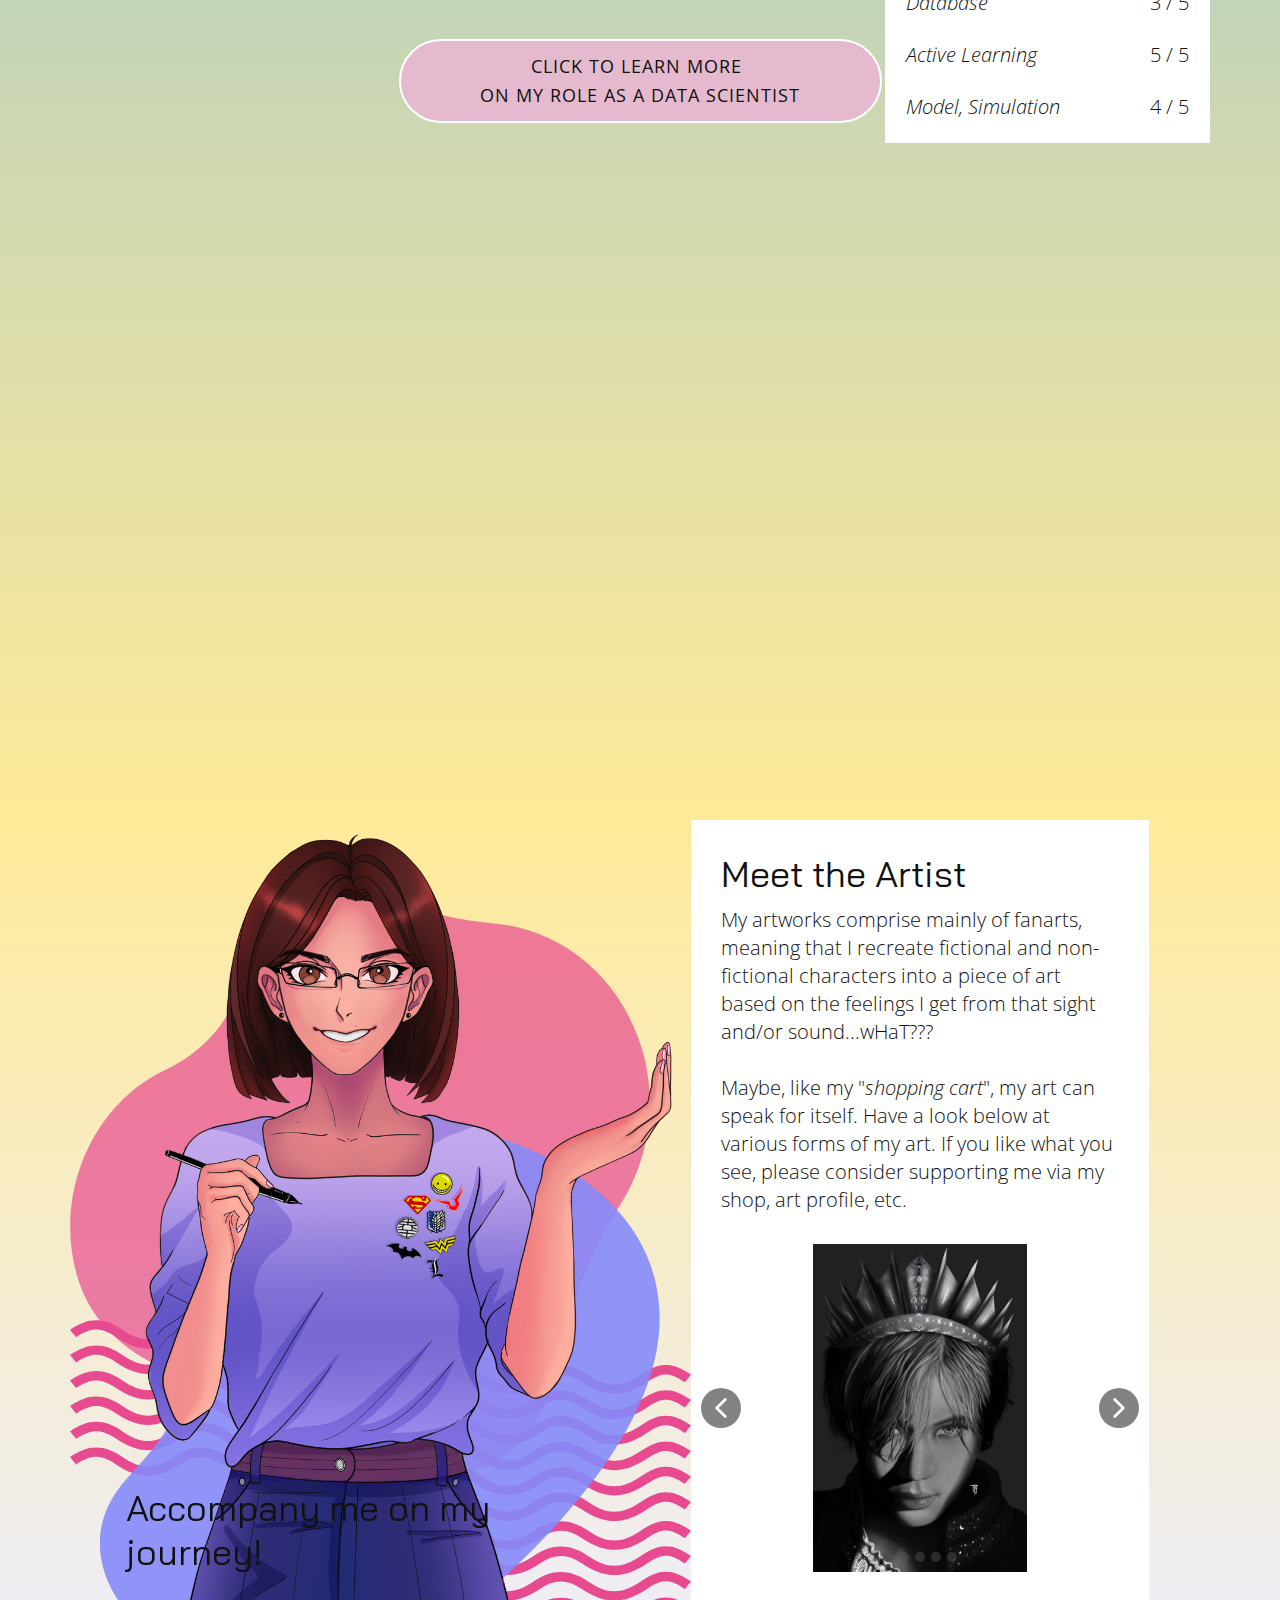
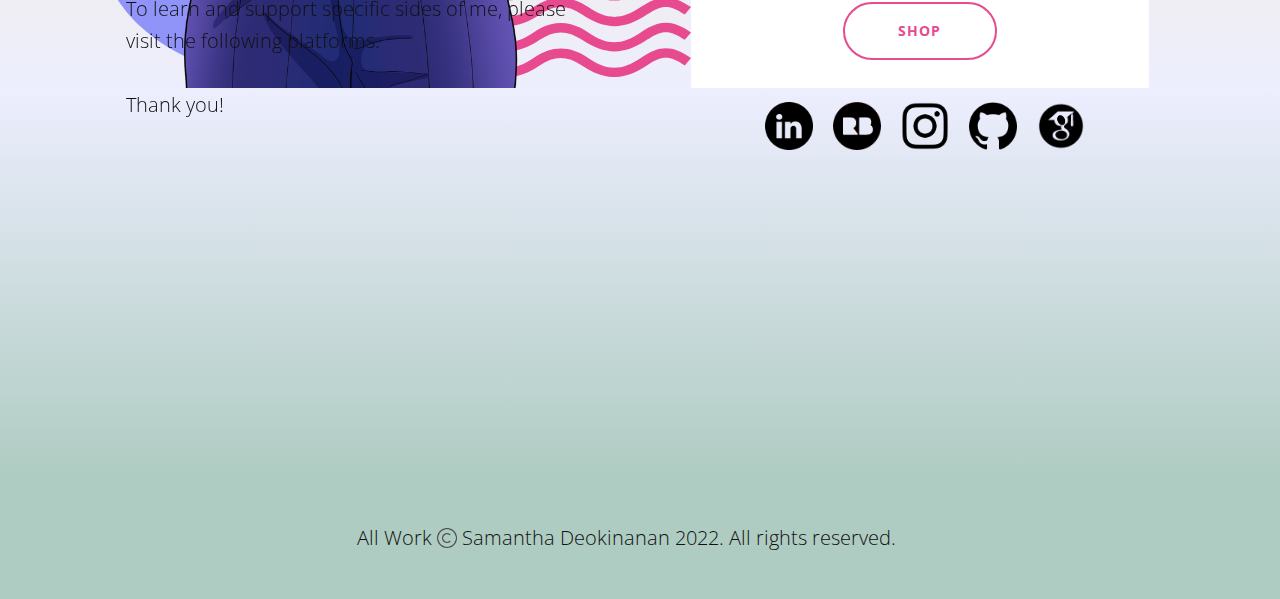
<file: Home.html>
<!DOCTYPE html>
<html style="font-size: 16px;"><head>
    <meta name="viewport" content="width=device-width, initial-scale=1.0">
    <meta charset="utf-8">
    <meta name="keywords" content="My shopping cart speaks for who I am., Contact">
    <meta name="description" content="Samantha Deokinanan is an enthusiast of many traits, specifically for data science, and multimedia fanart. ">
    <meta name="page_type" content="np-template-header-footer-from-plugin">
    <title>Samantha Deokinanan</title>
    <link rel="stylesheet" href="pagestyle.css" media="screen">
<link rel="stylesheet" href="Home.css" media="screen">
    <script class="u-script" type="text/javascript" src="jquery.js" defer=""></script>
    <script class="u-script" type="text/javascript" src="pagestyle.js" defer=""></script>
    <meta property="og:title" content="Samantha Deokinanan">
    <meta property="og:description" content="Samantha Deokinanan is an enthusiast of many traits, specifically for data science, and multimedia fanart. ">
    <meta property="og:image" content="images/intro_self.png">
    <link id="u-theme-google-font" rel="stylesheet" href="https://fonts.googleapis.com/css?family=Open+Sans:300,300i,400,400i,500,500i,600,600i,700,700i,800,800i|Bai+Jamjuree:200,200i,300,300i,400,400i,500,500i,600,600i,700,700i">
    <link id="u-page-google-font" rel="stylesheet" href="https://fonts.googleapis.com/css?family=Montserrat:100,100i,200,200i,300,300i,400,400i,500,500i,600,600i,700,700i,800,800i,900,900i">
    
    
    
    
    
    
    
    <script type="application/ld+json">{
		"@context": "http://schema.org",
		"@type": "Organization",
		"name": ""
}</script>
    <meta name="theme-color" content="#e84a90">
    <meta property="og:type" content="website">
  </head>
  <body class="u-body u-xl-mode">
    <section class="u-align-center u-clearfix u-gradient u-valign-middle u-section-1" id="carousel_800e">
      <div class="u-clearfix u-expanded-width u-layout-wrap u-layout-wrap-1">
        <div class="u-gutter-0 u-layout">
          <div class="u-layout-row">
            <div class="u-align-left u-container-style u-image u-layout-cell u-size-35-md u-size-35-sm u-size-35-xs u-size-41-lg u-size-41-xl u-image-1" data-image-width="1600" data-image-height="1286">
              <div class="u-container-layout u-container-layout-1"></div>
            </div>
            <div class="u-align-left u-container-style u-layout-cell u-size-19-lg u-size-19-xl u-size-25-md u-size-25-sm u-size-25-xs u-white u-layout-cell-2">
              <div class="u-container-layout u-valign-top-lg u-valign-top-xl u-container-layout-2">
                <h3 class="u-align-center u-text u-text-1">Oh, hello there!<br>Welcome to my site!
                </h3>
                <p class="u-align-center u-text u-text-2"> My name is Samantha Deokinanan.<br>I know, my last name may be difficult to pronounce, so you can try saying&nbsp;<br>
                  <span style="font-style: italic;">'de-o-key-nan-an'.</span>
                  <br>
                  <br>Here, you'll get to know a bit about who I am, my passions and what my brand, i.e. me, is about.
                </p>
                <img class="u-image u-image-default u-preserve-proportions u-image-2" alt="" data-image-width="128" data-image-height="132" src="images/art_signature.png">
              </div>
            </div>
          </div>
        </div>
      </div>
    </section>
    <section class="u-align-center u-clearfix u-gradient u-section-2" id="carousel_6d9b">
      <h2 class="u-align-center-md u-align-center-sm u-align-center-xs u-align-right-lg u-align-right-xl u-custom-font u-font-montserrat u-text u-text-1">My shopping cart speaks for who I am.</h2>
      <div class="u-expanded-width u-palette-4-base u-shape u-shape-rectangle u-shape-1"></div>
      <img class="u-image u-image-round u-radius-50 u-image-1" data-image-width="1280" data-image-height="853" src="images/forget_me_not.jpg">
      <div class="u-align-center u-container-style u-expanded-width-xs u-group u-palette-2-light-1 u-radius-30 u-shape-round u-group-1">
        <div class="u-container-layout u-container-layout-1">
          <h3 class="u-text u-text-default u-text-2">Shopping Cart</h3>
          <p class="u-text u-text-default u-text-3">Please review item(s) in your cart for there has been some changes.</p>
        </div>
      </div>
      <div class="u-clearfix u-expanded-width-xs u-gutter-20 u-layout-wrap u-layout-wrap-1">
        <div class="u-gutter-0 u-layout">
          <div class="u-layout-row">
            <div class="u-container-style u-layout-cell u-palette-2-light-3 u-size-15 u-size-30-md u-layout-cell-1">
              <div class="u-container-layout u-valign-top-sm u-valign-top-xs u-container-layout-2"><span class="u-align-right u-file-icon u-icon u-icon-1"><img src="images/manual.png" alt=""></span><span class="u-align-left u-file-icon u-grey-70 u-icon u-icon-circle u-icon-2"><img src="images/1.png" alt=""></span>
                <p class="u-text u-text-4">
                  <span style="font-size: 1.5rem;">Life's Manual: Who You Are &amp; Who You Will Become<br>
                  </span>
                  <span style="font-weight: 700;" class="u-text-palette-1-dark-2">Unavaliable</span>
                  <br>Edition: Deokinanan<br>Qty: 1
                </p>
              </div>
            </div>
            <div class="u-container-style u-layout-cell u-palette-2-light-2 u-size-15 u-size-30-md u-layout-cell-2">
              <div class="u-container-layout u-container-layout-3"><span class="u-file-icon u-icon u-icon-3"><img src="images/lids.png" alt=""></span><span class="u-file-icon u-icon u-icon-4"><img src="images/circle_checked.png" alt=""></span>
                <p class="u-text u-text-5">
                  <span style="font-size: 24px;" class="u-text-palette-1-dark-2">
                    <font color="#111111">Adaptive Lids, fits many STEM bowls</font>
                  </span>
                  <span style="font-weight: 700;" class="u-text-palette-1-dark-2">
                    <br>
                  </span>
                  <span style="font-weight: 700;" class="u-text-palette-2-base">In stock</span>
                  <br><i>Last ordered: 2022-03-31</i>
                  <br>Qty: 1
                </p>
              </div>
            </div>
            <div class="u-container-style u-layout-cell u-palette-2-light-3 u-size-15 u-size-30-md u-layout-cell-3">
              <div class="u-container-layout u-container-layout-4"><span class="u-file-icon u-icon u-icon-5"><img src="images/laser.png" alt=""></span><span class="u-file-icon u-grey-70 u-icon u-icon-circle u-icon-6"><img src="images/1.png" alt=""></span>
                <p class="u-text u-text-6">
                  <span style="font-size: 24px;" class="u-text-palette-1-dark-2">
                    <font color="#111111">Line Laser Pointer for Career</font>
                  </span>
                  <span style="font-weight: 700;" class="u-text-palette-1-dark-2">
                    <br>Discontinued
                  </span>
                  <br>
                  <span style="font-style: italic;">Batteries not included.</span>
                  <br>Qty: 1
                </p>
              </div>
            </div>
            <div class="u-container-style u-layout-cell u-palette-2-light-2 u-size-15 u-size-30-md u-layout-cell-4">
              <div class="u-container-layout u-container-layout-5"><span class="u-align-right u-file-icon u-icon u-icon-7"><img src="images/makeup.png" alt=""></span><span class="u-file-icon u-icon u-icon-8"><img src="images/circle_checked.png" alt=""></span>
                <p class="u-align-left u-text u-text-7">
                  <span style="font-size: 24px;" class="u-text-palette-1-dark-2">
                    <font color="#111111">Make-Up</font>
                  </span>
                  <span style="font-weight: 700;" class="u-text-palette-1-dark-2">
                    <br>
                    <span class="u-text-palette-2-base">In stock<br>
                    </span>
                  </span>
                  <span style="font-style: italic;">Color: Premium Introvert<br>Subscription Type: Daily
                  </span>
                  <br>Qty: 1
                </p>
              </div>
            </div>
          </div>
        </div>
      </div>
      <p class="u-align-center u-text u-text-body-alt-color u-text-8">2 item(s) selected</p>
      <div class="u-container-style u-group u-palette-4-light-1 u-radius-10 u-shape-round u-group-2">
        <div class="u-container-layout u-container-layout-6">
          <h4 class="u-align-center u-text u-text-9">Proceed to checkout</h4>
        </div>
      </div>
    </section>
    <section class="u-clearfix u-gradient u-section-3" id="carousel_3bad">
      <div class="u-clearfix u-sheet u-valign-middle-lg u-sheet-1">
        <div class="u-container-style u-expanded-width-md u-expanded-width-sm u-expanded-width-xs u-gradient u-group u-shape-rectangle u-group-1">
          <div class="u-container-layout u-valign-top-sm u-valign-top-xs u-container-layout-1">
            <div alt="" class="u-align-left u-image u-image-circle u-image-1" data-image-width="1280" data-image-height="854"></div>
            <div class="u-image u-image-circle u-preserve-proportions u-image-2" alt="" data-image-width="960" data-image-height="657"></div>
            <div alt="" class="u-align-left u-image u-image-circle u-preserve-proportions u-image-3" data-image-width="1280" data-image-height="854"></div>
          </div>
        </div>
        <h3 class="u-hidden-md u-hidden-sm u-hidden-xs u-text u-text-default u-text-white u-text-1" data-animation-name="customAnimationIn" data-animation-duration="1000" data-animation-direction="">Turns out...</h3>
        <h3 class="u-hidden-md u-hidden-sm u-hidden-xs u-hover-feature u-text u-text-default u-text-white u-text-2" data-animation-name="customAnimationIn" data-animation-duration="1000" data-animation-delay="0" data-animation-direction="">I am ordinary...</h3>
        <h3 class="u-hidden-md u-hidden-sm u-hidden-xs u-hover-feature u-text u-text-default u-text-white u-text-3" data-animation-name="customAnimationIn" data-animation-duration="1000" data-animation-delay="0">I am somebody...</h3>
        <h3 class="u-hidden-md u-hidden-sm u-hidden-xs u-text u-text-default u-text-white u-text-4" data-animation-name="customAnimationIn" data-animation-duration="1000" data-animation-delay="0" data-animation-out="1">I am...</h3>
        <div class="u-expanded-width-md u-expanded-width-sm u-expanded-width-xs u-list u-list-1">
          <div class="u-repeater u-repeater-1">
            <div class="u-align-left u-container-style u-list-item u-palette-2-base u-repeater-item u-shape-rectangle u-list-item-1">
              <div class="u-container-layout u-similar-container u-container-layout-2">
                <h5 class="u-text u-text-5"> A data scientist</h5>
                <p class="u-text u-text-6">"Helping data tell its story." - career motto.<br>
                </p>
              </div>
            </div>
            <div class="u-align-left u-container-style u-list-item u-palette-2-base u-repeater-item u-shape-rectangle u-list-item-2">
              <div class="u-container-layout u-similar-container u-container-layout-3">
                <h5 class="u-text u-text-7">an artist</h5>
                <p class="u-text u-text-8"><i> 니 맘을 흔들어</i>&nbsp; - art concept<br>("Shake up your heart" - lyrics from Everybody by SHINee).
                </p>
              </div>
            </div>
            <div class="u-align-left u-container-style u-list-item u-palette-2-base u-repeater-item u-shape-rectangle u-list-item-3">
              <div class="u-container-layout u-similar-container u-container-layout-4">
                <h5 class="u-text u-text-9"> an Enthusiast</h5>
                <p class="u-text u-text-10"> "To immerse yourself in something you like, that's what it means to enjoy something fully." - Teppei Kiyoshi, 黒子のバスケ (Kuroko's Basketball)</p>
              </div>
            </div>
          </div>
        </div>
      </div>
      
      
    </section>
    <section class="u-clearfix u-gradient u-section-4" id="carousel_2b1c">
      <div class="u-clearfix u-sheet u-sheet-1">
        <div class="u-clearfix u-expanded-width-xs u-gutter-32 u-layout-wrap u-layout-wrap-1">
          <div class="u-gutter-0 u-layout">
            <div class="u-layout-row">
              <div class="u-container-style u-layout-cell u-size-60 u-white u-layout-cell-1">
                <div class="u-container-layout u-container-layout-1"><span class="u-file-icon u-icon u-spacing-18 u-text-palette-1-base u-icon-1"><img src="images/2.png" alt=""></span>
                  <h4 class="u-align-center u-text u-text-1">EDUCATION</h4>
                  <p class="u-align-center u-text u-text-black u-text-2">M.S. in Data Science.<br>City University of New York,<br>2021.<br>
                    <br>B.S. in Applied Mathematics.<br>City College of New York,<br>2015.<br>
                    <br>A.S. in Liberal Arts, Math &amp; Science.<br>LaGuardia CC. 2012.
                  </p>
                </div>
              </div>
            </div>
          </div>
        </div>
        <div class="u-clearfix u-expanded-width-xs u-gutter-32 u-layout-wrap u-layout-wrap-2">
          <div class="u-gutter-0 u-layout">
            <div class="u-layout-row">
              <div class="u-container-style u-layout-cell u-size-60 u-white u-layout-cell-2">
                <div class="u-container-layout u-container-layout-2"><span class="u-align-center u-file-icon u-icon u-icon-rectangle u-spacing-18 u-text-palette-1-base u-icon-2"><img src="images/3.png" alt=""></span>
                  <h4 class="u-align-center u-text u-text-3">TECHNICAL SKILLS</h4>
                  <div class="u-expanded-width-md u-expanded-width-sm u-expanded-width-xs u-table u-table-responsive u-table-1">
                    <table class="u-table-entity">
                      <colgroup>
                        <col width="74.35%">
                        <col width="25.65%">
                      </colgroup>
                      <tbody class="u-align-left u-table-body u-table-body-1">
                        <tr style="height: 45px;">
                          <td class="u-table-cell u-table-cell-1">Python, R</td>
                          <td class="u-align-right u-table-cell u-table-cell-2">4.5 / 5</td>
                        </tr>
                        <tr style="height: 45px;">
                          <td class="u-table-cell u-table-cell-3">Statistics</td>
                          <td class="u-align-right u-table-cell u-table-cell-4">5 / 5</td>
                        </tr>
                        <tr style="height: 45px;">
                          <td class="u-table-cell u-table-cell-5">Machine Learning</td>
                          <td class="u-align-right u-table-cell u-table-cell-6">4 / 5</td>
                        </tr>
                        <tr style="height: 45px;">
                          <td class="u-table-cell u-table-cell-7">Big Data</td>
                          <td class="u-align-right u-table-cell u-table-cell-8">3 / 5</td>
                        </tr>
                        <tr style="height: 45px;">
                          <td class="u-table-cell u-table-cell-9">Database</td>
                          <td class="u-align-right u-table-cell u-table-cell-10">3 / 5</td>
                        </tr>
                        <tr style="height: 45px;">
                          <td class="u-table-cell u-table-cell-11">Active Learning</td>
                          <td class="u-align-right u-table-cell u-table-cell-12">5 / 5</td>
                        </tr>
                        <tr style="height: 45px;">
                          <td class="u-table-cell u-table-cell-13">Model, Simulation</td>
                          <td class="u-align-right u-table-cell u-table-cell-14">4 / 5</td>
                        </tr>
                      </tbody>
                    </table>
                  </div>
                </div>
              </div>
            </div>
          </div>
        </div>
        <a href="https://www.linkedin.com/in/samantha-deokinanan-35766295/" class="u-border-2 u-border-hover-white u-border-white u-btn u-btn-round u-button-style u-hover-white u-palette-3-light-1 u-radius-50 u-btn-1" target="_blank">
          <span style="font-weight: 400;">Click to learn more&nbsp;<br>
          </span>
          <span style="font-weight: 400;">on my role as a data Scientist</span>
        </a>
        <div class="u-expanded-width-xs u-list u-list-1">
          <div class="u-repeater u-repeater-1">
            <div class="u-container-style u-custom-item u-gradient u-list-item u-radius-50 u-repeater-item u-shape-round u-list-item-1">
              <div class="u-container-layout u-similar-container u-container-layout-3"></div>
            </div>
            <div class="u-container-style u-custom-item u-gradient u-list-item u-radius-50 u-repeater-item u-shape-round u-list-item-2">
              <div class="u-container-layout u-similar-container u-container-layout-4"></div>
            </div>
            <div class="u-container-style u-custom-item u-gradient u-list-item u-radius-50 u-repeater-item u-shape-round u-list-item-3">
              <div class="u-container-layout u-similar-container u-container-layout-5"></div>
            </div>
            <div class="u-container-style u-custom-item u-gradient u-list-item u-radius-50 u-repeater-item u-shape-round u-list-item-4">
              <div class="u-container-layout u-similar-container u-container-layout-6"></div>
            </div>
            <div class="u-container-style u-custom-item u-gradient u-list-item u-radius-50 u-repeater-item u-shape-round u-list-item-5">
              <div class="u-container-layout u-similar-container u-container-layout-7"></div>
            </div>
            <div class="u-container-style u-custom-item u-gradient u-list-item u-radius-50 u-repeater-item u-shape-round u-list-item-6">
              <div class="u-container-layout u-similar-container u-container-layout-8"></div>
            </div>
          </div>
        </div>
        <img class="u-expanded-width-xs u-image u-image-1" src="images/myself.png" data-image-width="717" data-image-height="1600">
        <div class="u-clearfix u-expanded-width-xs u-gutter-32 u-layout-wrap u-layout-wrap-3">
          <div class="u-gutter-0 u-layout">
            <div class="u-layout-row">
              <div class="u-container-style u-layout-cell u-size-60 u-white u-layout-cell-3">
                <div class="u-container-layout u-container-layout-9"><span class="u-file-icon u-icon u-text-palette-1-base u-icon-3"><img src="images/4.png" alt=""></span>
                  <h4 class="u-align-center u-text u-text-4">ANALYTICAL PROJECTS</h4>
                  <p class="u-align-center u-text u-text-5">From <i>areospace</i> to <i>psychology</i>.<br>From <i>inferential statistics</i> to <i>ensemble machine learning</i>.<br>Housing on GitHub, Rpub, Heroku, Shiny, etc.<br>
                  </p>
                </div>
              </div>
            </div>
          </div>
        </div>
        <div class="u-clearfix u-expanded-width-xs u-gutter-32 u-layout-wrap u-layout-wrap-4">
          <div class="u-gutter-0 u-layout">
            <div class="u-layout-row">
              <div class="u-container-style u-layout-cell u-size-60 u-white u-layout-cell-4">
                <div class="u-container-layout u-container-layout-10"><span class="u-file-icon u-icon u-text-palette-1-base u-icon-4"><img src="images/5.png" alt=""></span>
                  <h4 class="u-align-center u-text u-text-6">EMPLOYMENT</h4>
                  <p class="u-align-center u-text u-text-black u-text-7">Lockheed Martin - Present<br>
                    <br>
                    <span style="font-weight: 400; font-style: normal;">PAST COMPANIES</span>
                    <br>City College of New York<br>Pfizer, Inc<br> Raytheon Technologies
                  </p>
                </div>
              </div>
            </div>
          </div>
        </div>
      </div>
    </section>
    <section class="u-align-center u-clearfix u-gradient u-section-5" id="carousel_db9a">
      <div class="u-clearfix u-sheet u-valign-middle-xl u-sheet-1">
        <div class="u-clearfix u-group-elements u-group-elements-1">
          <div class="u-shape u-shape-svg u-text-palette-1-base u-shape-1">
            <svg class="u-svg-link" preserveAspectRatio="none" viewBox="0 0 160 100" style=""><use xmlns:xlink="http://www.w3.org/1999/xlink" xlink:href="#svg-1f74"></use></svg>
            <svg class="u-svg-content" viewBox="0 0 160 100" x="0px" y="0px" id="svg-1f74"><path d="M133,27.2c-13.9,9.9-25.8,9.9-39.8,0c-9.1-6.4-16.8-6.4-25.9,0c-13.8,9.8-25.1,9.8-38.9,0c-9.2-6.5-15.4-6.5-24.6,0L0,22.4
	c11.2-8,20.6-8.3,32.2,0c11,7.8,19,8.7,31.3,0c11.6-8.3,22.4-7.9,33.5,0c11.4,8.2,20.3,8.5,32.2,0c11.6-8.3,19.2-8.3,30.8,0
	l-3.8,4.8C146.9,20.6,142.3,20.6,133,27.2z M133,11c-13.9,9.9-25.8,9.9-39.8,0c-9.1-6.4-16.8-6.4-25.9,0c-13.8,9.8-25.1,9.8-38.9,0
	C19.2,4.5,13,4.5,3.8,11L0,6.2c11.2-8,20.6-8.3,32.2,0c11,7.8,19,8.7,31.3,0c11.6-8.3,22.4-7.9,33.5,0c11.4,8.2,20.3,8.5,32.2,0
	c11.6-8.3,19.2-8.3,30.8,0l-3.8,4.8C146.9,4.4,142.3,4.4,133,11z M32.2,38.8c11,7.8,19,8.7,31.3,0c11.6-8.3,22.4-7.9,33.5,0
	c11.4,8.2,20.3,8.5,32.2,0c11.6-8.3,19.2-8.3,30.8,0l-3.8,4.8c-9.3-6.6-13.9-6.6-23.3,0c-13.9,9.9-25.8,9.9-39.8,0
	c-9.1-6.4-16.8-6.4-25.9,0c-13.8,9.8-25.1,9.8-38.9,0c-9.2-6.5-15.4-6.5-24.6,0L0,38.8C11.2,30.8,20.6,30.5,32.2,38.8z M133,76.2
	c-13.9,9.9-25.8,9.9-39.8,0c-9.1-6.4-16.8-6.4-25.9,0c-13.8,9.8-25.1,9.8-38.9,0c-9.2-6.5-15.4-6.5-24.6,0L0,71.4
	c11.2-8,20.6-8.3,32.2,0c11,7.8,19,8.7,31.3,0c11.6-8.3,22.4-7.9,33.5,0c11.4,8.2,20.3,8.5,32.2,0c11.6-8.3,19.2-8.3,30.8,0
	l-3.8,4.8C146.9,69.6,142.3,69.6,133,76.2z M133,60c-13.9,9.9-25.8,9.9-39.8,0c-9.1-6.4-16.8-6.4-25.9,0c-13.8,9.8-25.1,9.8-38.9,0
	c-9.2-6.5-15.4-6.5-24.6,0L0,55.2c11.2-8,20.6-8.3,32.2,0c11,7.8,19,8.7,31.3,0c11.6-8.3,22.4-7.9,33.5,0c11.4,8.2,20.3,8.5,32.2,0
	c11.6-8.3,19.2-8.3,30.8,0l-3.8,4.8C146.9,53.4,142.3,53.4,133,60z M32.2,87.8c11,7.8,19,8.7,31.3,0c11.6-8.3,22.4-7.9,33.5,0
	c11.4,8.2,20.3,8.5,32.2,0c11.6-8.3,19.2-8.3,30.8,0l-3.8,4.8c-9.3-6.6-13.9-6.6-23.3,0c-13.9,9.9-25.8,9.9-39.8,0
	c-9.1-6.4-16.8-6.4-25.9,0c-13.8,9.8-25.1,9.8-38.9,0c-9.2-6.5-15.4-6.5-24.6,0L0,87.8C11.2,79.8,20.6,79.5,32.2,87.8z"></path></svg>
          </div>
          <div class="u-shape u-shape-svg u-text-palette-1-base u-shape-2">
            <svg class="u-svg-link" preserveAspectRatio="none" viewBox="0 0 160 100" style=""><use xmlns:xlink="http://www.w3.org/1999/xlink" xlink:href="#svg-1a3a"></use></svg>
            <svg class="u-svg-content" viewBox="0 0 160 100" x="0px" y="0px" id="svg-1a3a"><path d="M133,27.2c-13.9,9.9-25.8,9.9-39.8,0c-9.1-6.4-16.8-6.4-25.9,0c-13.8,9.8-25.1,9.8-38.9,0c-9.2-6.5-15.4-6.5-24.6,0L0,22.4
	c11.2-8,20.6-8.3,32.2,0c11,7.8,19,8.7,31.3,0c11.6-8.3,22.4-7.9,33.5,0c11.4,8.2,20.3,8.5,32.2,0c11.6-8.3,19.2-8.3,30.8,0
	l-3.8,4.8C146.9,20.6,142.3,20.6,133,27.2z M133,11c-13.9,9.9-25.8,9.9-39.8,0c-9.1-6.4-16.8-6.4-25.9,0c-13.8,9.8-25.1,9.8-38.9,0
	C19.2,4.5,13,4.5,3.8,11L0,6.2c11.2-8,20.6-8.3,32.2,0c11,7.8,19,8.7,31.3,0c11.6-8.3,22.4-7.9,33.5,0c11.4,8.2,20.3,8.5,32.2,0
	c11.6-8.3,19.2-8.3,30.8,0l-3.8,4.8C146.9,4.4,142.3,4.4,133,11z M32.2,38.8c11,7.8,19,8.7,31.3,0c11.6-8.3,22.4-7.9,33.5,0
	c11.4,8.2,20.3,8.5,32.2,0c11.6-8.3,19.2-8.3,30.8,0l-3.8,4.8c-9.3-6.6-13.9-6.6-23.3,0c-13.9,9.9-25.8,9.9-39.8,0
	c-9.1-6.4-16.8-6.4-25.9,0c-13.8,9.8-25.1,9.8-38.9,0c-9.2-6.5-15.4-6.5-24.6,0L0,38.8C11.2,30.8,20.6,30.5,32.2,38.8z M133,76.2
	c-13.9,9.9-25.8,9.9-39.8,0c-9.1-6.4-16.8-6.4-25.9,0c-13.8,9.8-25.1,9.8-38.9,0c-9.2-6.5-15.4-6.5-24.6,0L0,71.4
	c11.2-8,20.6-8.3,32.2,0c11,7.8,19,8.7,31.3,0c11.6-8.3,22.4-7.9,33.5,0c11.4,8.2,20.3,8.5,32.2,0c11.6-8.3,19.2-8.3,30.8,0
	l-3.8,4.8C146.9,69.6,142.3,69.6,133,76.2z M133,60c-13.9,9.9-25.8,9.9-39.8,0c-9.1-6.4-16.8-6.4-25.9,0c-13.8,9.8-25.1,9.8-38.9,0
	c-9.2-6.5-15.4-6.5-24.6,0L0,55.2c11.2-8,20.6-8.3,32.2,0c11,7.8,19,8.7,31.3,0c11.6-8.3,22.4-7.9,33.5,0c11.4,8.2,20.3,8.5,32.2,0
	c11.6-8.3,19.2-8.3,30.8,0l-3.8,4.8C146.9,53.4,142.3,53.4,133,60z M32.2,87.8c11,7.8,19,8.7,31.3,0c11.6-8.3,22.4-7.9,33.5,0
	c11.4,8.2,20.3,8.5,32.2,0c11.6-8.3,19.2-8.3,30.8,0l-3.8,4.8c-9.3-6.6-13.9-6.6-23.3,0c-13.9,9.9-25.8,9.9-39.8,0
	c-9.1-6.4-16.8-6.4-25.9,0c-13.8,9.8-25.1,9.8-38.9,0c-9.2-6.5-15.4-6.5-24.6,0L0,87.8C11.2,79.8,20.6,79.5,32.2,87.8z"></path></svg>
          </div>
        </div>
        <div class="u-shape u-shape-svg u-text-palette-1-base u-shape-3">
          <svg class="u-svg-link" preserveAspectRatio="none" viewBox="0 0 160 100" style=""><use xmlns:xlink="http://www.w3.org/1999/xlink" xlink:href="#svg-fbbf"></use></svg>
          <svg class="u-svg-content" viewBox="0 0 160 100" x="0px" y="0px" id="svg-fbbf"><path d="M133,27.2c-13.9,9.9-25.8,9.9-39.8,0c-9.1-6.4-16.8-6.4-25.9,0c-13.8,9.8-25.1,9.8-38.9,0c-9.2-6.5-15.4-6.5-24.6,0L0,22.4
	c11.2-8,20.6-8.3,32.2,0c11,7.8,19,8.7,31.3,0c11.6-8.3,22.4-7.9,33.5,0c11.4,8.2,20.3,8.5,32.2,0c11.6-8.3,19.2-8.3,30.8,0
	l-3.8,4.8C146.9,20.6,142.3,20.6,133,27.2z M133,11c-13.9,9.9-25.8,9.9-39.8,0c-9.1-6.4-16.8-6.4-25.9,0c-13.8,9.8-25.1,9.8-38.9,0
	C19.2,4.5,13,4.5,3.8,11L0,6.2c11.2-8,20.6-8.3,32.2,0c11,7.8,19,8.7,31.3,0c11.6-8.3,22.4-7.9,33.5,0c11.4,8.2,20.3,8.5,32.2,0
	c11.6-8.3,19.2-8.3,30.8,0l-3.8,4.8C146.9,4.4,142.3,4.4,133,11z M32.2,38.8c11,7.8,19,8.7,31.3,0c11.6-8.3,22.4-7.9,33.5,0
	c11.4,8.2,20.3,8.5,32.2,0c11.6-8.3,19.2-8.3,30.8,0l-3.8,4.8c-9.3-6.6-13.9-6.6-23.3,0c-13.9,9.9-25.8,9.9-39.8,0
	c-9.1-6.4-16.8-6.4-25.9,0c-13.8,9.8-25.1,9.8-38.9,0c-9.2-6.5-15.4-6.5-24.6,0L0,38.8C11.2,30.8,20.6,30.5,32.2,38.8z M133,76.2
	c-13.9,9.9-25.8,9.9-39.8,0c-9.1-6.4-16.8-6.4-25.9,0c-13.8,9.8-25.1,9.8-38.9,0c-9.2-6.5-15.4-6.5-24.6,0L0,71.4
	c11.2-8,20.6-8.3,32.2,0c11,7.8,19,8.7,31.3,0c11.6-8.3,22.4-7.9,33.5,0c11.4,8.2,20.3,8.5,32.2,0c11.6-8.3,19.2-8.3,30.8,0
	l-3.8,4.8C146.9,69.6,142.3,69.6,133,76.2z M133,60c-13.9,9.9-25.8,9.9-39.8,0c-9.1-6.4-16.8-6.4-25.9,0c-13.8,9.8-25.1,9.8-38.9,0
	c-9.2-6.5-15.4-6.5-24.6,0L0,55.2c11.2-8,20.6-8.3,32.2,0c11,7.8,19,8.7,31.3,0c11.6-8.3,22.4-7.9,33.5,0c11.4,8.2,20.3,8.5,32.2,0
	c11.6-8.3,19.2-8.3,30.8,0l-3.8,4.8C146.9,53.4,142.3,53.4,133,60z M32.2,87.8c11,7.8,19,8.7,31.3,0c11.6-8.3,22.4-7.9,33.5,0
	c11.4,8.2,20.3,8.5,32.2,0c11.6-8.3,19.2-8.3,30.8,0l-3.8,4.8c-9.3-6.6-13.9-6.6-23.3,0c-13.9,9.9-25.8,9.9-39.8,0
	c-9.1-6.4-16.8-6.4-25.9,0c-13.8,9.8-25.1,9.8-38.9,0c-9.2-6.5-15.4-6.5-24.6,0L0,87.8C11.2,79.8,20.6,79.5,32.2,87.8z"></path></svg>
        </div>
        <div class="u-opacity u-opacity-70 u-shape u-shape-svg u-text-palette-1-base u-shape-4">
          <svg class="u-svg-link" preserveAspectRatio="none" viewBox="0 0 160 150" style=""><use xmlns:xlink="http://www.w3.org/1999/xlink" xlink:href="#svg-feff"></use></svg>
          <svg class="u-svg-content" viewBox="0 0 160 150" x="0px" y="0px" id="svg-feff"><path d="M43.2,126.9c14.2,1.3,27.6,7,39.1,15.6c8.3,6.1,19.4,10.3,32.7,5.3c11.7-4.4,18.6-17.4,21-30.2c2.6-13.3,8.1-25.9,15.7-37.1
	c8.3-12.1,10.8-27.9,5.3-42.7C150.5,20.3,134.6,9,117,7.6C107.9,6.9,98.8,5,90.1,1.9C83-0.6,75-0.7,67.4,2.1
	c-9.9,3.7-17,11.6-20.1,21c-3.3,10.1-10.9,18-20.6,22.2c-0.1,0-0.1,0.1-0.2,0.1c-20.3,8.9-31,32-24.6,53.2
	C6.9,115.6,25.2,125.2,43.2,126.9z"></path></svg>
        </div>
        <div class="u-rotation-parent u-rotation-parent-1">
          <div class="u-opacity u-opacity-90 u-rotate-270 u-shape u-shape-svg u-text-palette-2-light-1 u-shape-5">
            <svg class="u-svg-link" preserveAspectRatio="none" viewBox="0 0 160 110" style=""><use xmlns:xlink="http://www.w3.org/1999/xlink" xlink:href="#svg-c606"></use></svg>
            <svg class="u-svg-content" viewBox="0 0 160 110" x="0px" y="0px" id="svg-c606"><path d="M57.5,5.6c-17-10.9-35.9-4.1-45.4,4.5C-4.4,24.9-13.6,56.8,50.4,93.6c106.8,61.5,141.6-69.8,77.4-78.5
	C84.5,9.3,88.9,25.8,57.5,5.6z"></path></svg>
          </div>
        </div>
        <div class="u-clearfix u-expanded-width-lg u-expanded-width-md u-expanded-width-sm u-expanded-width-xs u-layout-wrap u-layout-wrap-1">
          <div class="u-gutter-0 u-layout">
            <div class="u-layout-row">
              <div class="u-container-style u-image u-layout-cell u-size-33 u-image-1" data-image-width="943" data-image-height="1600">
                <div class="u-container-layout u-container-layout-1"></div>
              </div>
              <div class="u-align-left u-container-style u-layout-cell u-size-27 u-white u-layout-cell-2">
                <div class="u-container-layout u-container-layout-2">
                  <h3 class="u-text u-text-1">Meet the Artist</h3>
                  <p class="u-text u-text-2">My artworks comprise mainly of fanarts, meaning that I recreate fictional and non-fictional characters into a piece of art based on the feelings I get from that sight and/or sound...wHaT???<br>
                    <br>Maybe, like my "<span style="font-style: italic;">shopping cart</span>", my art can speak for itself. Have a look below at various forms of my art. If you like what you see, please consider supporting me via my shop, art profile, etc.
                  </p>
                  <div class="u-carousel u-expanded-width u-gallery u-gallery-slider u-layout-carousel u-lightbox u-no-transition u-show-text-on-hover u-gallery-1" data-interval="3000" data-u-ride="carousel" id="carousel-dc9e">
                    <ol class="u-absolute-hcenter u-carousel-indicators u-carousel-indicators-1">
                      <li data-u-target="#carousel-dc9e" data-u-slide-to="0" class="u-active u-grey-70 u-shape-circle" style="width: 10px; height: 10px;"></li>
                      <li data-u-target="#carousel-dc9e" data-u-slide-to="1" class="u-grey-70 u-shape-circle" style="width: 10px; height: 10px;"></li>
                      <li data-u-target="#carousel-dc9e" data-u-slide-to="2" class="u-grey-70 u-shape-circle" style="width: 10px; height: 10px;"></li>
                      <li data-u-target="#carousel-dc9e" data-u-slide-to="3" class="u-grey-70 u-shape-circle" style="width: 10px; height: 10px;"></li>
                      <li data-u-target="#carousel-dc9e" data-u-slide-to="4" class="u-grey-70 u-shape-circle" style="width: 10px; height: 10px;"></li>
                    </ol>
                    <div class="u-carousel-inner u-gallery-inner" role="listbox">
                      <div class="u-active u-carousel-item u-effect-fade u-gallery-item u-carousel-item-1">
                        <div class="u-back-slide" data-image-width="1040" data-image-height="1600">
                          <img class="u-back-image u-expanded u-image-contain u-back-image-1" src="images/TaeminWant.jpg">
                        </div>
                        <div class="u-align-center u-over-slide u-shading u-valign-bottom u-over-slide-1">
                          <h3 class="u-gallery-heading">Digital Portaits</h3>
                          <p class="u-gallery-text">TAEMIN | WANT</p>
                        </div>
                      </div>
                      <div class="u-carousel-item u-effect-fade u-gallery-item u-carousel-item-2">
                        <div class="u-back-slide" data-image-width="1253" data-image-height="1600">
                          <img class="u-back-image u-expanded u-image-contain" src="images/Jonghyun-maybetomorrow.jpg">
                        </div>
                        <div class="u-align-center u-over-slide u-shading u-valign-bottom u-over-slide-2">
                          <h3 class="u-gallery-heading">Mixed-Media Portaits</h3>
                          <p class="u-gallery-text">Jonghyun | Maybe Tomorrow</p>
                        </div>
                      </div>
                      <div class="u-carousel-item u-effect-fade u-gallery-item u-carousel-item-3">
                        <div class="u-back-slide" data-image-width="1229" data-image-height="1600">
                          <img class="u-back-image u-expanded u-image-contain" src="images/Chester.jpeg">
                        </div>
                        <div class="u-align-center u-over-slide u-shading u-valign-bottom u-over-slide-3">
                          <h3 class="u-gallery-heading">Pencil Portaits</h3>
                          <p class="u-gallery-text">Chester Bennington | My Voice</p>
                        </div>
                      </div>
                      <div class="u-carousel-item u-effect-fade u-gallery-item u-carousel-item-4">
                        <div class="u-back-slide" data-image-width="1600" data-image-height="1280">
                          <img class="u-back-image u-expanded u-image-contain" src="images/howl_moving_castle.jpg">
                        </div>
                        <div class="u-align-center u-over-slide u-shading u-valign-bottom u-over-slide-4">
                          <h3 class="u-gallery-heading">Semi-Realism Characters</h3>
                          <p class="u-gallery-text">Howl's Moving Castle</p>
                        </div>
                      </div>
                      <div class="u-carousel-item u-effect-fade u-gallery-item u-carousel-item-5">
                        <div class="u-back-slide" data-image-width="1440" data-image-height="1600">
                          <img class="u-back-image u-expanded u-image-contain" src="images/balance_unlimited.png">
                        </div>
                        <div class="u-align-center u-over-slide u-shading u-valign-bottom u-over-slide-5">
                          <h3 class="u-gallery-heading">Anime Characters</h3>
                          <p class="u-gallery-text">富豪刑事 Balance:UNLIMITED</p>
                        </div>
                      </div>
                    </div>
                    <a class="u-absolute-vcenter u-carousel-control u-carousel-control-prev u-grey-70 u-icon-circle u-opacity u-opacity-70 u-spacing-10 u-text-white u-carousel-control-1" href="#carousel-dc9e" role="button" data-u-slide="prev">
                      <span aria-hidden="true">
                        <svg viewBox="0 0 451.847 451.847"><path d="M97.141,225.92c0-8.095,3.091-16.192,9.259-22.366L300.689,9.27c12.359-12.359,32.397-12.359,44.751,0
c12.354,12.354,12.354,32.388,0,44.748L173.525,225.92l171.903,171.909c12.354,12.354,12.354,32.391,0,44.744
c-12.354,12.365-32.386,12.365-44.745,0l-194.29-194.281C100.226,242.115,97.141,234.018,97.141,225.92z"></path></svg>
                      </span>
                      <span class="sr-only">
                        <svg viewBox="0 0 451.847 451.847"><path d="M97.141,225.92c0-8.095,3.091-16.192,9.259-22.366L300.689,9.27c12.359-12.359,32.397-12.359,44.751,0
c12.354,12.354,12.354,32.388,0,44.748L173.525,225.92l171.903,171.909c12.354,12.354,12.354,32.391,0,44.744
c-12.354,12.365-32.386,12.365-44.745,0l-194.29-194.281C100.226,242.115,97.141,234.018,97.141,225.92z"></path></svg>
                      </span>
                    </a>
                    <a class="u-absolute-vcenter u-carousel-control u-carousel-control-next u-grey-70 u-icon-circle u-opacity u-opacity-70 u-spacing-10 u-text-white u-carousel-control-2" href="#carousel-dc9e" role="button" data-u-slide="next">
                      <span aria-hidden="true">
                        <svg viewBox="0 0 451.846 451.847"><path d="M345.441,248.292L151.154,442.573c-12.359,12.365-32.397,12.365-44.75,0c-12.354-12.354-12.354-32.391,0-44.744
L278.318,225.92L106.409,54.017c-12.354-12.359-12.354-32.394,0-44.748c12.354-12.359,32.391-12.359,44.75,0l194.287,194.284
c6.177,6.18,9.262,14.271,9.262,22.366C354.708,234.018,351.617,242.115,345.441,248.292z"></path></svg>
                      </span>
                      <span class="sr-only">
                        <svg viewBox="0 0 451.846 451.847"><path d="M345.441,248.292L151.154,442.573c-12.359,12.365-32.397,12.365-44.75,0c-12.354-12.354-12.354-32.391,0-44.744
L278.318,225.92L106.409,54.017c-12.354-12.359-12.354-32.394,0-44.748c12.354-12.359,32.391-12.359,44.75,0l194.287,194.284
c6.177,6.18,9.262,14.271,9.262,22.366C354.708,234.018,351.617,242.115,345.441,248.292z"></path></svg>
                      </span>
                    </a>
                  </div>
                  <a href="https://www.redbubble.com/people/greeneyefirefly/shop" class="u-border-2 u-border-hover-palette-1-base u-border-palette-1-base u-btn u-btn-round u-button-style u-hover-palette-1-base u-none u-radius-50 u-btn-1" target="_blank">Shop</a>
                </div>
              </div>
            </div>
          </div>
        </div>
      </div>
    </section>
    <section class="u-clearfix u-gradient u-section-6" id="sec-2b53">
      <div class="u-clearfix u-sheet u-valign-middle u-sheet-1">
        <div class="u-clearfix u-expanded-width u-layout-wrap u-layout-wrap-1">
          <div class="u-gutter-0 u-layout">
            <div class="u-layout-row">
              <div class="u-align-left u-container-style u-layout-cell u-left-cell u-size-30 u-layout-cell-1">
                <div class="u-container-layout u-container-layout-1">
					<h3 class="u-text u-text-default u-text-1">Accompany me on my journey!</h3>
						<p class="u-text u-text-2">To learn and support specific sides of me, please visit the following platforms. <br>
                    <br>Thank you!
                  </p>
                </div>
              </div>
              <div class="u-align-left-sm u-align-left-xs u-align-right-lg u-align-right-md u-align-right-xl u-container-style u-layout-cell u-right-cell u-size-30 u-layout-cell-2">
                <div class="u-container-layout u-valign-middle u-container-layout-2">
                  <div class="u-social-icons u-spacing-20 u-social-icons-1">
                    <a class="u-social-url" target="_blank" data-type="Custom" title="LinkedIn" href="https://www.linkedin.com/in/samantha-deokinanan-35766295/"><span class="u-file-icon u-icon u-social-custom u-social-icon u-icon-1"><img src="images/linkedin.png" alt=""></span>
                    </a>
                    <a class="u-social-url" title="Redbubble" target="_blank" href="https://www.redbubble.com/people/greeneyefirefly/shop"><span class="u-file-icon u-icon u-social-custom u-social-icon u-icon-2"><img src="images/redbubble.png" alt=""></span>
                    </a>
                    <a class="u-social-url" target="_blank" data-type="Custom" title="Instagram" href="https://www.instagram.com/sam13hope_life/"><span class="u-file-icon u-icon u-social-custom u-social-icon u-icon-3"><img src="images/instagram.png" alt=""></span>
                    </a>
                    <a class="u-social-url" title="GitHub" target="_blank" href="https://github.com/greeneyefirefly"><span class="u-file-icon u-icon u-social-custom u-social-icon u-icon-4"><img src="images/github.png" alt=""></span>
                    </a>
                    <a class="u-social-url" target="_blank" data-type="Custom" title="Google Scholar" href="https://scholar.google.com/scholar?q=author:%22Deokinanan%20Samantha%22"><span class="u-file-icon u-icon u-social-custom u-social-icon u-icon-5"><img src="images/google_scholar.png" alt=""></span>
                    </a>
                  </div>
                </div>
              </div>
            </div>
          </div>
        </div>
      </div>
    </section>
    
    
    <footer class="u-align-center u-clearfix u-footer u-palette-5-light-1 u-footer" id="sec-5185"><div class="u-align-left u-clearfix u-sheet u-valign-middle u-sheet-1">
        <p class="u-align-center-xs u-text u-text-1">All Work&nbsp;<span class="u-file-icon u-icon u-text-grey-70 u-icon-1"><img src="images/6.png" alt=""></span> Samantha Deokinanan 2022. All rights reserved.
        </p>
      </div></footer>
  
</body></html>
</file>
